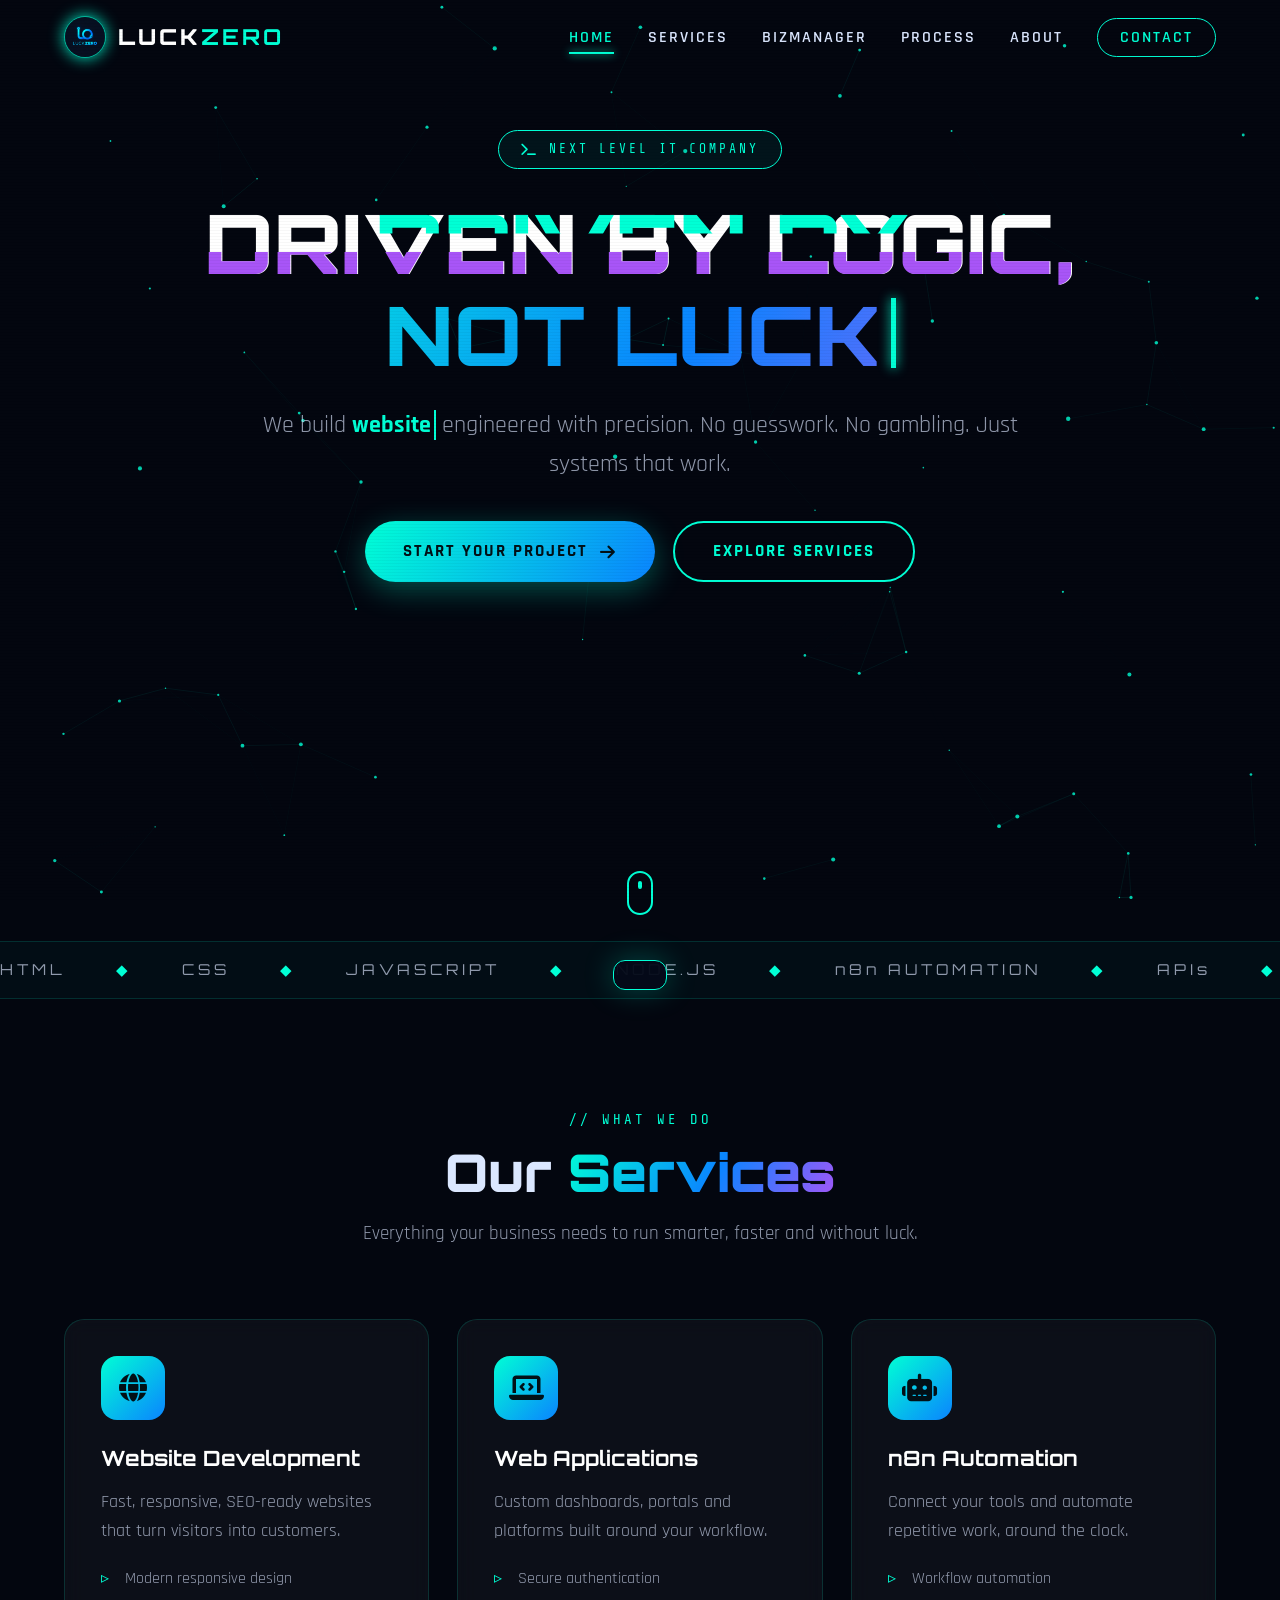
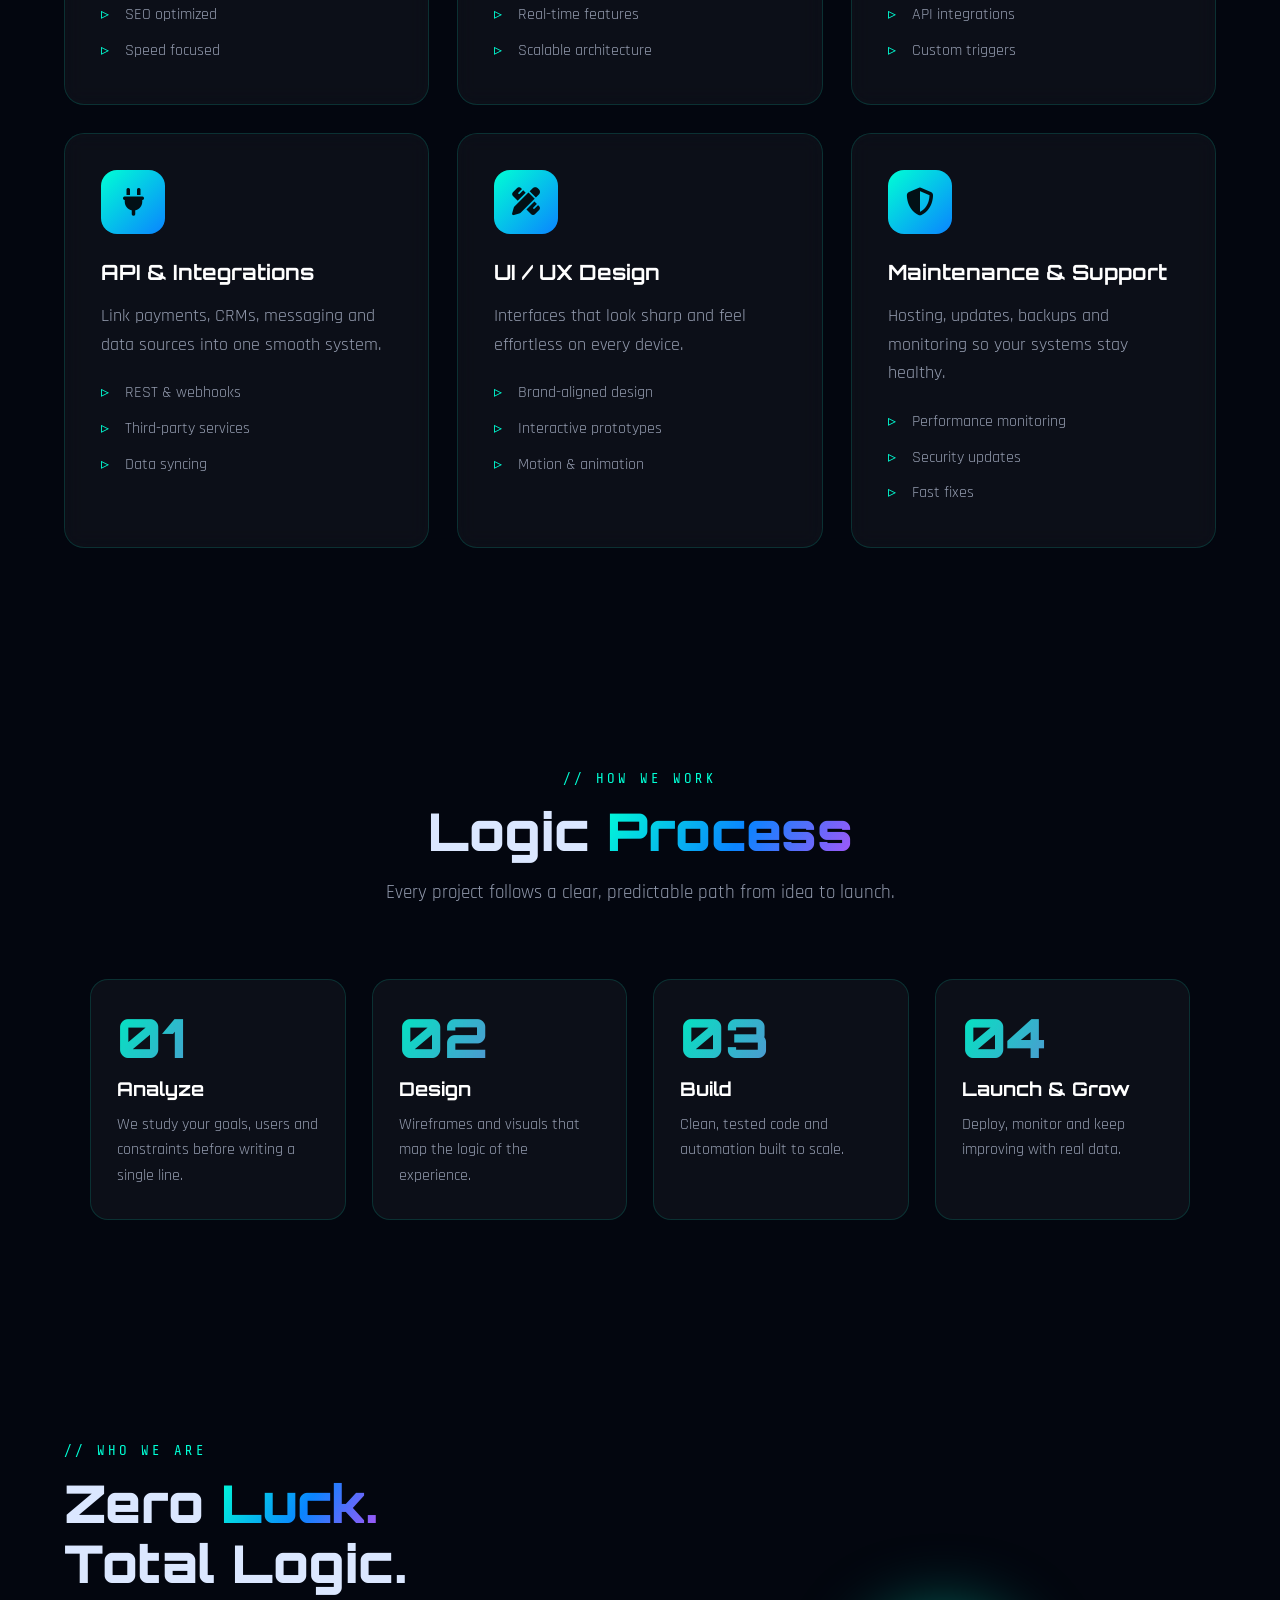
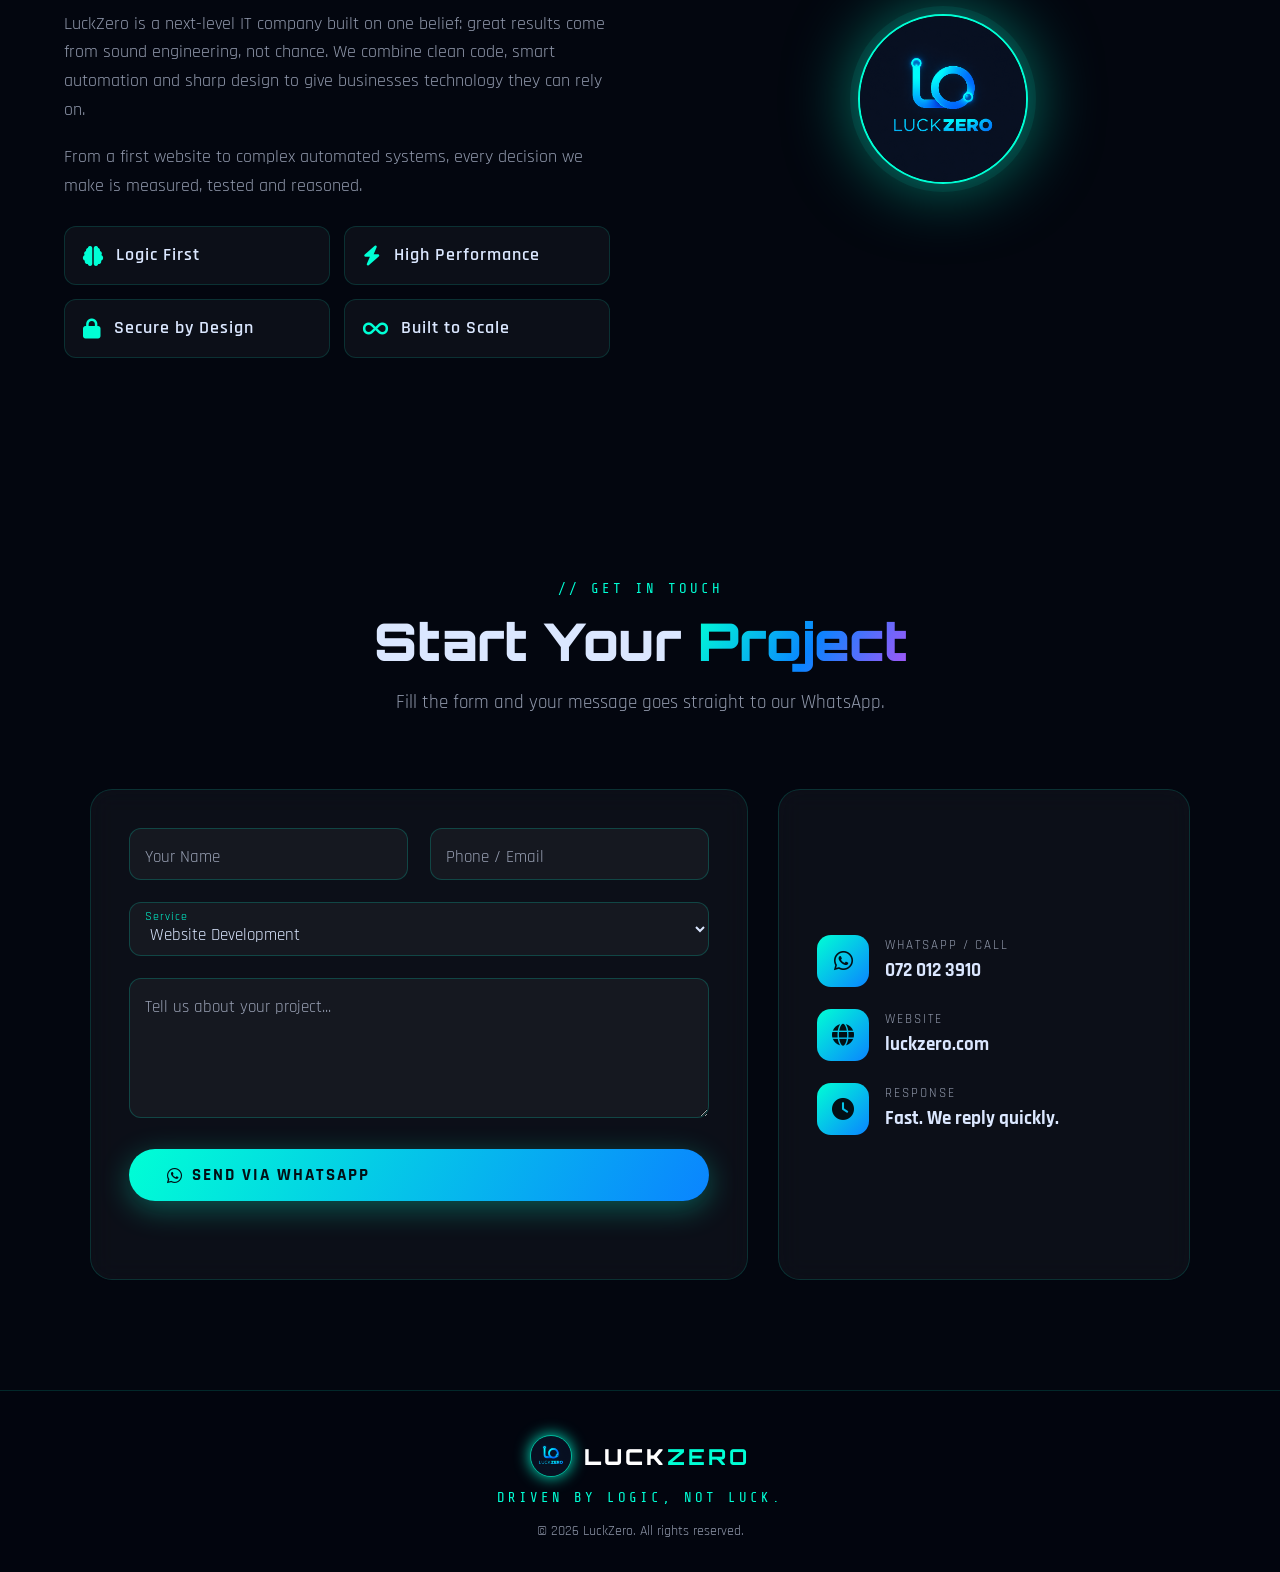
<file: index.html>
<!DOCTYPE html>
<html lang="en">
<head>
<meta charset="UTF-8">
<meta name="viewport" content="width=device-width, initial-scale=1.0">
<title>LuckZero | Web Development, Web Apps &amp; n8n Automation</title>
<meta name="description" content="LuckZero is a next-level IT company building fast websites, custom web apps and n8n automation in Sri Lanka. Driven by logic, not luck.">
<meta name="keywords" content="LuckZero, web development Sri Lanka, website design, web applications, n8n automation, workflow automation, API integration, IT company, UI UX design">
<meta name="author" content="LuckZero">
<meta name="robots" content="index, follow, max-image-preview:large, max-snippet:-1">
<meta name="theme-color" content="#03060f">
<link rel="canonical" href="https://luckzero.com/">
<link rel="icon" type="image/png" href="image/logo.png">
<link rel="apple-touch-icon" href="image/logo.png">
<link rel="preload" as="image" href="image/logo.png">

<!-- Open Graph / Facebook / WhatsApp / LinkedIn -->
<meta property="og:type" content="website">
<meta property="og:site_name" content="LuckZero">
<meta property="og:title" content="LuckZero | Driven by Logic, Not Luck">
<meta property="og:description" content="Next-level IT company: websites, web apps and n8n automation engineered with precision.">
<meta property="og:url" content="https://luckzero.com/">
<meta property="og:image" content="https://luckzero.com/image/logo.png">
<meta property="og:image:alt" content="LuckZero logo">
<meta property="og:locale" content="en_US">

<!-- Twitter / X -->
<meta name="twitter:card" content="summary">
<meta name="twitter:title" content="LuckZero | Driven by Logic, Not Luck">
<meta name="twitter:description" content="Websites, web apps and n8n automation engineered with precision.">
<meta name="twitter:image" content="https://luckzero.com/image/logo.png">

<!-- Structured data -->
<script type="application/ld+json">
{
  "@context": "https://schema.org",
  "@graph": [
    {
      "@type": "Organization",
      "@id": "https://luckzero.com/#org",
      "name": "LuckZero",
      "url": "https://luckzero.com/",
      "logo": "https://luckzero.com/image/logo.png",
      "slogan": "Driven by logic, not luck",
      "telephone": "+94720123910",
      "contactPoint": {
        "@type": "ContactPoint",
        "telephone": "+94720123910",
        "contactType": "customer support",
        "availableLanguage": ["English", "Sinhala"]
      }
    },
    {
      "@type": "WebSite",
      "@id": "https://luckzero.com/#website",
      "url": "https://luckzero.com/",
      "name": "LuckZero",
      "publisher": { "@id": "https://luckzero.com/#org" },
      "inLanguage": "en"
    },
    {
      "@type": "ProfessionalService",
      "@id": "https://luckzero.com/#service",
      "name": "LuckZero",
      "url": "https://luckzero.com/",
      "image": "https://luckzero.com/image/logo.png",
      "telephone": "+94720123910",
      "description": "IT company offering website development, web applications, n8n automation, API integrations, UI/UX design and maintenance.",
      "provider": { "@id": "https://luckzero.com/#org" },
      "hasOfferCatalog": {
        "@type": "OfferCatalog",
        "name": "IT Services",
        "itemListElement": [
          { "@type": "Offer", "itemOffered": { "@type": "Service", "name": "Website Development" } },
          { "@type": "Offer", "itemOffered": { "@type": "Service", "name": "Web Applications" } },
          { "@type": "Offer", "itemOffered": { "@type": "Service", "name": "n8n Automation" } },
          { "@type": "Offer", "itemOffered": { "@type": "Service", "name": "API & Integrations" } },
          { "@type": "Offer", "itemOffered": { "@type": "Service", "name": "UI / UX Design" } },
          { "@type": "Offer", "itemOffered": { "@type": "Service", "name": "Maintenance & Support" } }
        ]
      }
    }
  ]
}
</script>

<noscript><style>#loader{display:none!important}body.loading{overflow:auto!important}.reveal{opacity:1!important;transform:none!important;filter:none!important}</style></noscript>
<link rel="preconnect" href="https://fonts.googleapis.com">
<link rel="preconnect" href="https://fonts.gstatic.com" crossorigin>
<link href="https://fonts.googleapis.com/css2?family=Orbitron:wght@500;700;900&family=Rajdhani:wght@400;500;600;700&family=Share+Tech+Mono&display=swap" rel="stylesheet">
<link rel="stylesheet" href="https://cdnjs.cloudflare.com/ajax/libs/font-awesome/6.4.0/css/all.min.css">
<link rel="stylesheet" href="css/style.css">
</head>
<body>

<!-- PRELOADER -->
<div id="loader">
  <div class="loader-grid"></div>
  <div class="loader-core">
    <div class="loader-ring r1"></div>
    <div class="loader-ring r2"></div>
    <div class="loader-ring r3"></div>
    <img src="image/logo.png" alt="LuckZero" class="loader-logo">
  </div>
  <div class="loader-text glitch" data-text="LUCKZERO">LUCKZERO</div>
  <div class="loader-bar"><span id="loaderBar"></span></div>
  <div class="loader-log" id="loaderLog"></div>
  <div class="loader-percent"><span id="loaderPercent">0</span>%</div>
</div>

<!-- CURSOR -->
<div class="cursor-dot" id="cursorDot"></div>
<div class="cursor-ring" id="cursorRing">
  <span class="c-tl"></span><span class="c-tr"></span><span class="c-bl"></span><span class="c-br"></span>
</div>
<div class="cursor-hud" id="cursorHud">X:0000 Y:0000</div>

<canvas id="bgCanvas"></canvas>
<div class="scroll-progress" id="scrollProgress"></div>
<div class="scanlines"></div>

<!-- NAV -->
<nav id="nav" aria-label="Main navigation">
  <a href="#home" class="brand">
    <img src="image/logo.png" alt="LuckZero logo" width="42" height="42">
    <span>LUCK<b>ZERO</b></span>
  </a>
  <ul class="nav-links" id="navLinks">
    <li><a href="#home">Home</a></li>
    <li><a href="#services">Services</a></li>
    <li><a href="bizmanager.html">BizManager</a></li>
    <li><a href="#process">Process</a></li>
    <li><a href="#about">About</a></li>
    <li><a href="#contact" class="nav-cta">Contact</a></li>
  </ul>
  <button class="menu-toggle" id="menuToggle" aria-label="Menu"><i class="fas fa-bars"></i></button>
</nav>

<!-- HERO -->
<section class="hero" id="home">
  <div class="hero-inner">
    <div class="badge reveal"><i class="fas fa-terminal"></i> NEXT LEVEL IT COMPANY</div>
    <h1 class="reveal">
      <span class="glitch" data-text="DRIVEN BY LOGIC,">DRIVEN BY LOGIC,</span>
      <span class="grad">NOT LUCK<span class="caret"></span></span>
    </h1>
    <p class="hero-sub reveal">We build <span id="typed" class="typed"></span> engineered with precision. No guesswork. No gambling. Just systems that work.</p>
    <div class="hero-btns reveal">
      <a href="#contact" class="btn btn-primary magnetic"><span>Start Your Project</span><i class="fas fa-arrow-right"></i></a>
      <a href="#services" class="btn btn-ghost magnetic"><span>Explore Services</span></a>
    </div>
    <div class="hero-code reveal">
      <div class="code-head"><i></i><i></i><i></i><span>luckzero.js</span></div>
      <pre id="codeBlock"></pre>
    </div>
  </div>
  <a href="#services" class="scroll-hint"><span></span></a>
</section>

<!-- MARQUEE -->
<div class="marquee">
  <div class="marquee-track">
    <span>HTML</span><span>CSS</span><span>JAVASCRIPT</span><span>NODE.JS</span><span>n8n AUTOMATION</span><span>APIs</span><span>CLOUD</span><span>SECURITY</span><span>UI / UX</span><span>DATABASES</span>
    <span>HTML</span><span>CSS</span><span>JAVASCRIPT</span><span>NODE.JS</span><span>n8n AUTOMATION</span><span>APIs</span><span>CLOUD</span><span>SECURITY</span><span>UI / UX</span><span>DATABASES</span>
  </div>
</div>

<!-- SERVICES -->
<section id="services">
  <div class="sec-head reveal">
    <div class="tag">// WHAT WE DO</div>
    <h2>Our <span class="grad">Services</span></h2>
    <p>Everything your business needs to run smarter, faster and without luck.</p>
  </div>
  <div class="cards">
    <article class="card tilt reveal">
      <div class="card-icon"><i class="fas fa-globe"></i></div>
      <h3>Website Development</h3>
      <p>Fast, responsive, SEO-ready websites that turn visitors into customers.</p>
      <ul><li>Modern responsive design</li><li>SEO optimized</li><li>Speed focused</li></ul>
    </article>
    <article class="card tilt reveal">
      <div class="card-icon"><i class="fas fa-laptop-code"></i></div>
      <h3>Web Applications</h3>
      <p>Custom dashboards, portals and platforms built around your workflow.</p>
      <ul><li>Secure authentication</li><li>Real-time features</li><li>Scalable architecture</li></ul>
    </article>
    <article class="card tilt reveal">
      <div class="card-icon"><i class="fas fa-robot"></i></div>
      <h3>n8n Automation</h3>
      <p>Connect your tools and automate repetitive work, around the clock.</p>
      <ul><li>Workflow automation</li><li>API integrations</li><li>Custom triggers</li></ul>
    </article>
    <article class="card tilt reveal">
      <div class="card-icon"><i class="fas fa-plug"></i></div>
      <h3>API & Integrations</h3>
      <p>Link payments, CRMs, messaging and data sources into one smooth system.</p>
      <ul><li>REST & webhooks</li><li>Third-party services</li><li>Data syncing</li></ul>
    </article>
    <article class="card tilt reveal">
      <div class="card-icon"><i class="fas fa-pen-ruler"></i></div>
      <h3>UI / UX Design</h3>
      <p>Interfaces that look sharp and feel effortless on every device.</p>
      <ul><li>Brand-aligned design</li><li>Interactive prototypes</li><li>Motion & animation</li></ul>
    </article>
    <article class="card tilt reveal">
      <div class="card-icon"><i class="fas fa-shield-halved"></i></div>
      <h3>Maintenance & Support</h3>
      <p>Hosting, updates, backups and monitoring so your systems stay healthy.</p>
      <ul><li>Performance monitoring</li><li>Security updates</li><li>Fast fixes</li></ul>
    </article>
  </div>
</section>

<!-- PROCESS -->
<section id="process">
  <div class="sec-head reveal">
    <div class="tag">// HOW WE WORK</div>
    <h2>Logic <span class="grad">Process</span></h2>
    <p>Every project follows a clear, predictable path from idea to launch.</p>
  </div>
  <div class="timeline">
    <div class="step reveal"><div class="num">01</div><h4>Analyze</h4><p>We study your goals, users and constraints before writing a single line.</p></div>
    <div class="step reveal"><div class="num">02</div><h4>Design</h4><p>Wireframes and visuals that map the logic of the experience.</p></div>
    <div class="step reveal"><div class="num">03</div><h4>Build</h4><p>Clean, tested code and automation built to scale.</p></div>
    <div class="step reveal"><div class="num">04</div><h4>Launch & Grow</h4><p>Deploy, monitor and keep improving with real data.</p></div>
  </div>
</section>

<!-- ABOUT -->
<section id="about">
  <div class="about-grid">
    <div class="about-text reveal">
      <div class="tag">// WHO WE ARE</div>
      <h2>Zero <span class="grad">Luck.</span><br>Total Logic.</h2>
      <p>LuckZero is a next-level IT company built on one belief: great results come from sound engineering, not chance. We combine clean code, smart automation and sharp design to give businesses technology they can rely on.</p>
      <p>From a first website to complex automated systems, every decision we make is measured, tested and reasoned.</p>
      <div class="pillars">
        <div class="pillar"><i class="fas fa-brain"></i><span>Logic First</span></div>
        <div class="pillar"><i class="fas fa-bolt"></i><span>High Performance</span></div>
        <div class="pillar"><i class="fas fa-lock"></i><span>Secure by Design</span></div>
        <div class="pillar"><i class="fas fa-infinity"></i><span>Built to Scale</span></div>
      </div>
    </div>
    <div class="about-visual reveal">
      <canvas id="netCanvas"></canvas>
      <div class="core"><img src="image/logo.png" alt="LuckZero"></div>
    </div>
  </div>
</section>

<!-- CONTACT -->
<section id="contact">
  <div class="sec-head reveal">
    <div class="tag">// GET IN TOUCH</div>
    <h2>Start Your <span class="grad">Project</span></h2>
    <p>Fill the form and your message goes straight to our WhatsApp.</p>
  </div>
  <div class="contact-wrap reveal">
    <form id="contactForm" class="form" novalidate>
      <div class="row">
        <div class="field"><input type="text" id="name" placeholder=" " required><label for="name">Your Name</label><span class="line"></span></div>
        <div class="field"><input type="tel" id="phone" placeholder=" " required><label for="phone">Phone / Email</label><span class="line"></span></div>
      </div>
      <div class="field">
        <select id="service" required>
          <option value="Website Development">Website Development</option>
          <option value="Web Application">Web Application</option>
          <option value="n8n Automation">n8n Automation</option>
          <option value="API & Integrations">API & Integrations</option>
          <option value="UI / UX Design">UI / UX Design</option>
          <option value="Other">Other</option>
        </select>
        <label class="static">Service</label><span class="line"></span>
      </div>
      <div class="field"><textarea id="message" rows="5" placeholder=" " required></textarea><label for="message">Tell us about your project...</label><span class="line"></span></div>
      <button type="submit" class="btn btn-primary magnetic"><span><i class="fab fa-whatsapp"></i> Send via WhatsApp</span></button>
      <p class="form-note" id="formNote"></p>
    </form>
    <div class="contact-info">
      <div class="info"><i class="fab fa-whatsapp"></i><div><small>WhatsApp / Call</small><a href="tel:+94720123910">072 012 3910</a></div></div>
      <div class="info"><i class="fas fa-globe"></i><div><small>Website</small><a href="https://luckzero.com">luckzero.com</a></div></div>
      <div class="info"><i class="fas fa-clock"></i><div><small>Response</small><span>Fast. We reply quickly.</span></div></div>
    </div>
  </div>
</section>

<footer>
  <div class="foot">
    <a href="#home" class="brand"><img src="image/logo.png" alt="LuckZero"><span>LUCK<b>ZERO</b></span></a>
    <p class="tagline">Driven by logic, not luck.</p>
    <p class="copy">&copy; <span id="year"></span> LuckZero. All rights reserved.</p>
  </div>
</footer>

<button class="to-top" id="toTop" aria-label="Back to top">
  <svg viewBox="0 0 48 48"><circle class="bg" cx="24" cy="24" r="21"/><circle class="fg" id="toTopRing" cx="24" cy="24" r="21"/></svg>
  <i class="fas fa-arrow-up"></i>
</button>
<div class="toast" id="toast"></div>
<script src="js/main.js" defer></script>
</body>
</html>
</file>
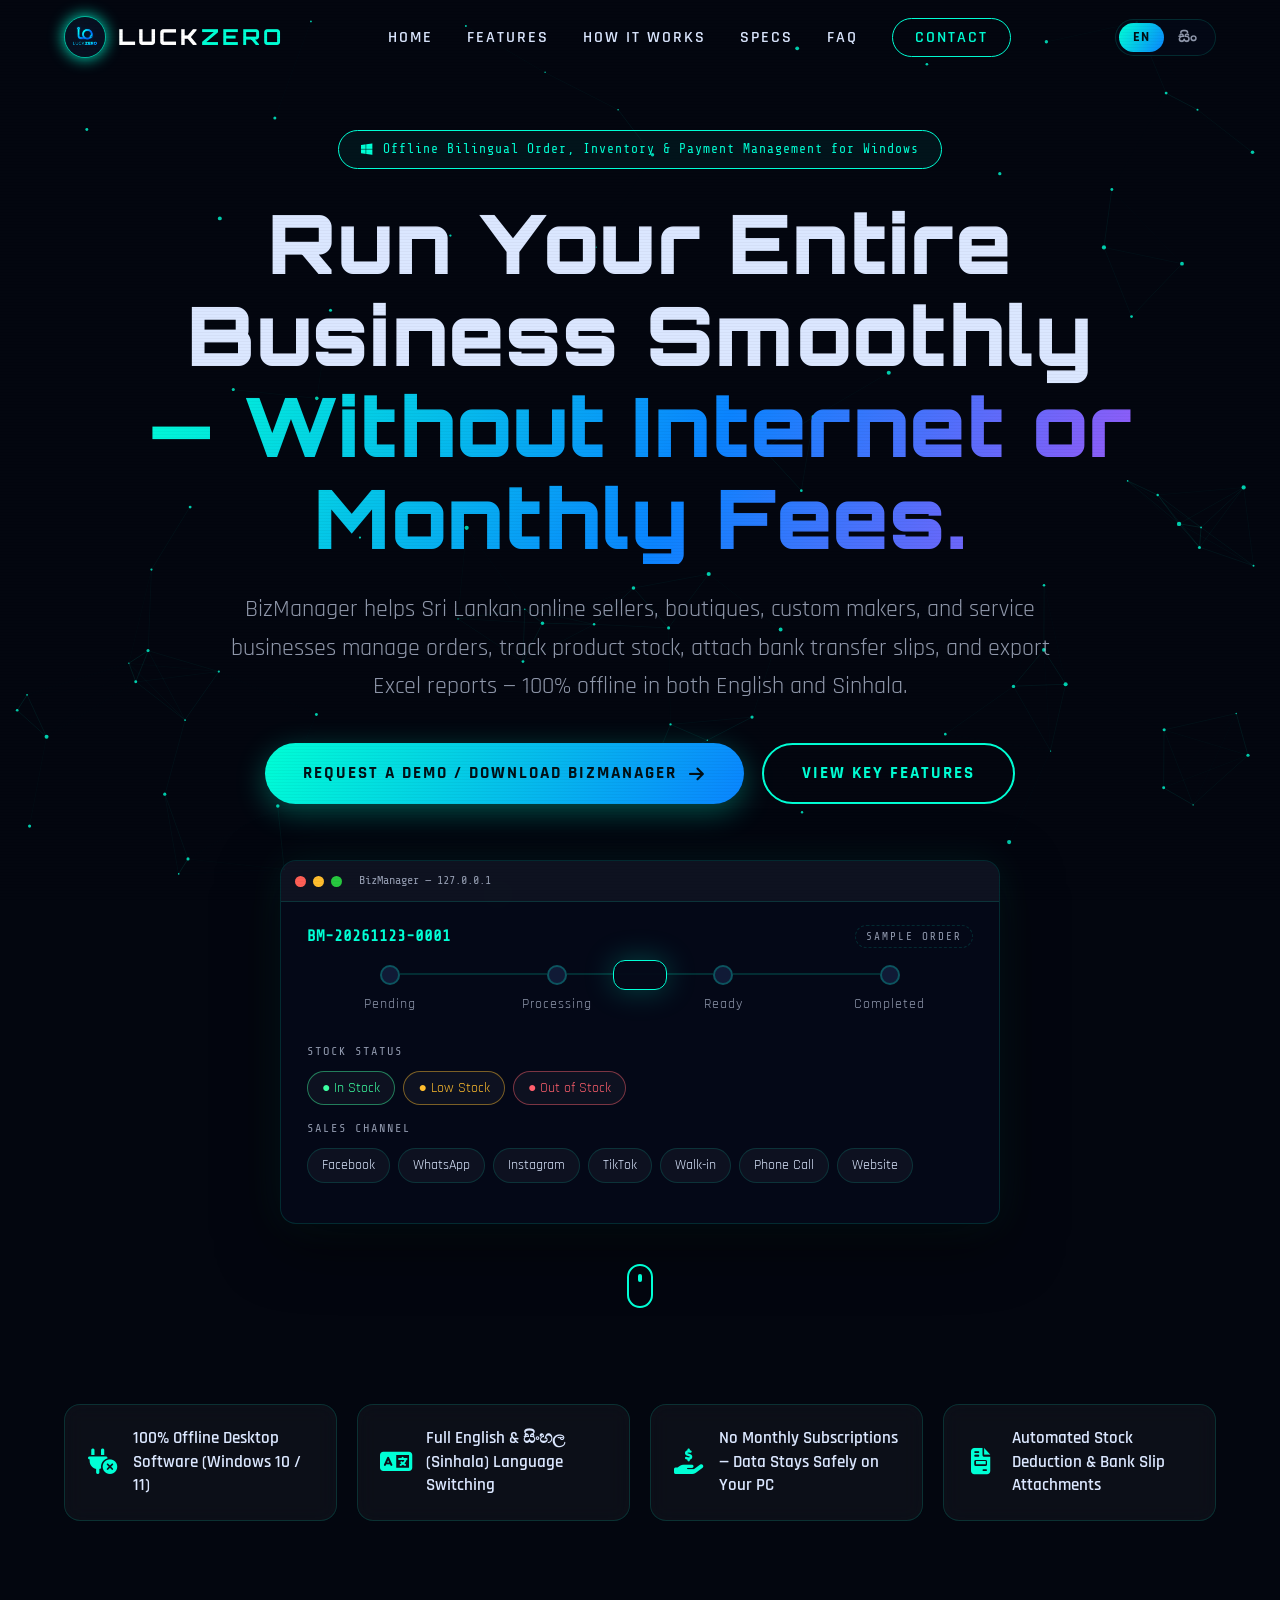
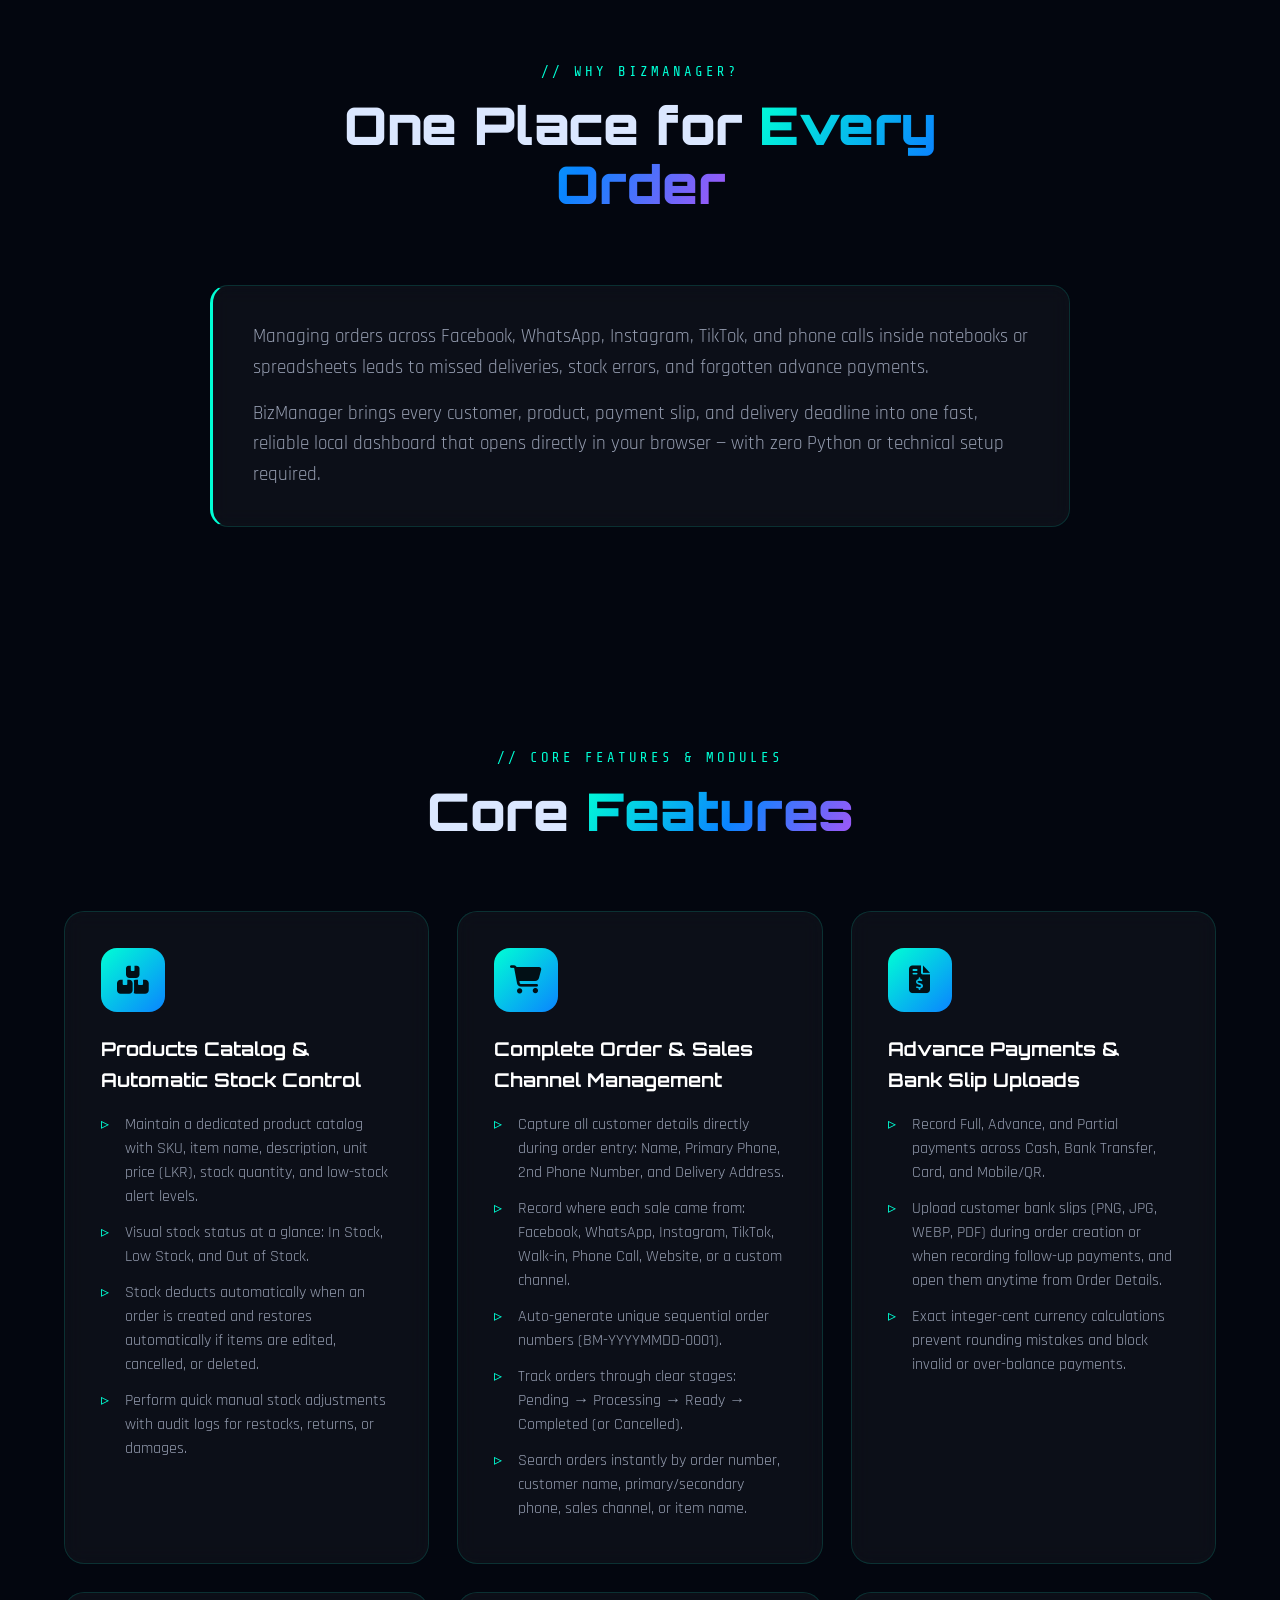
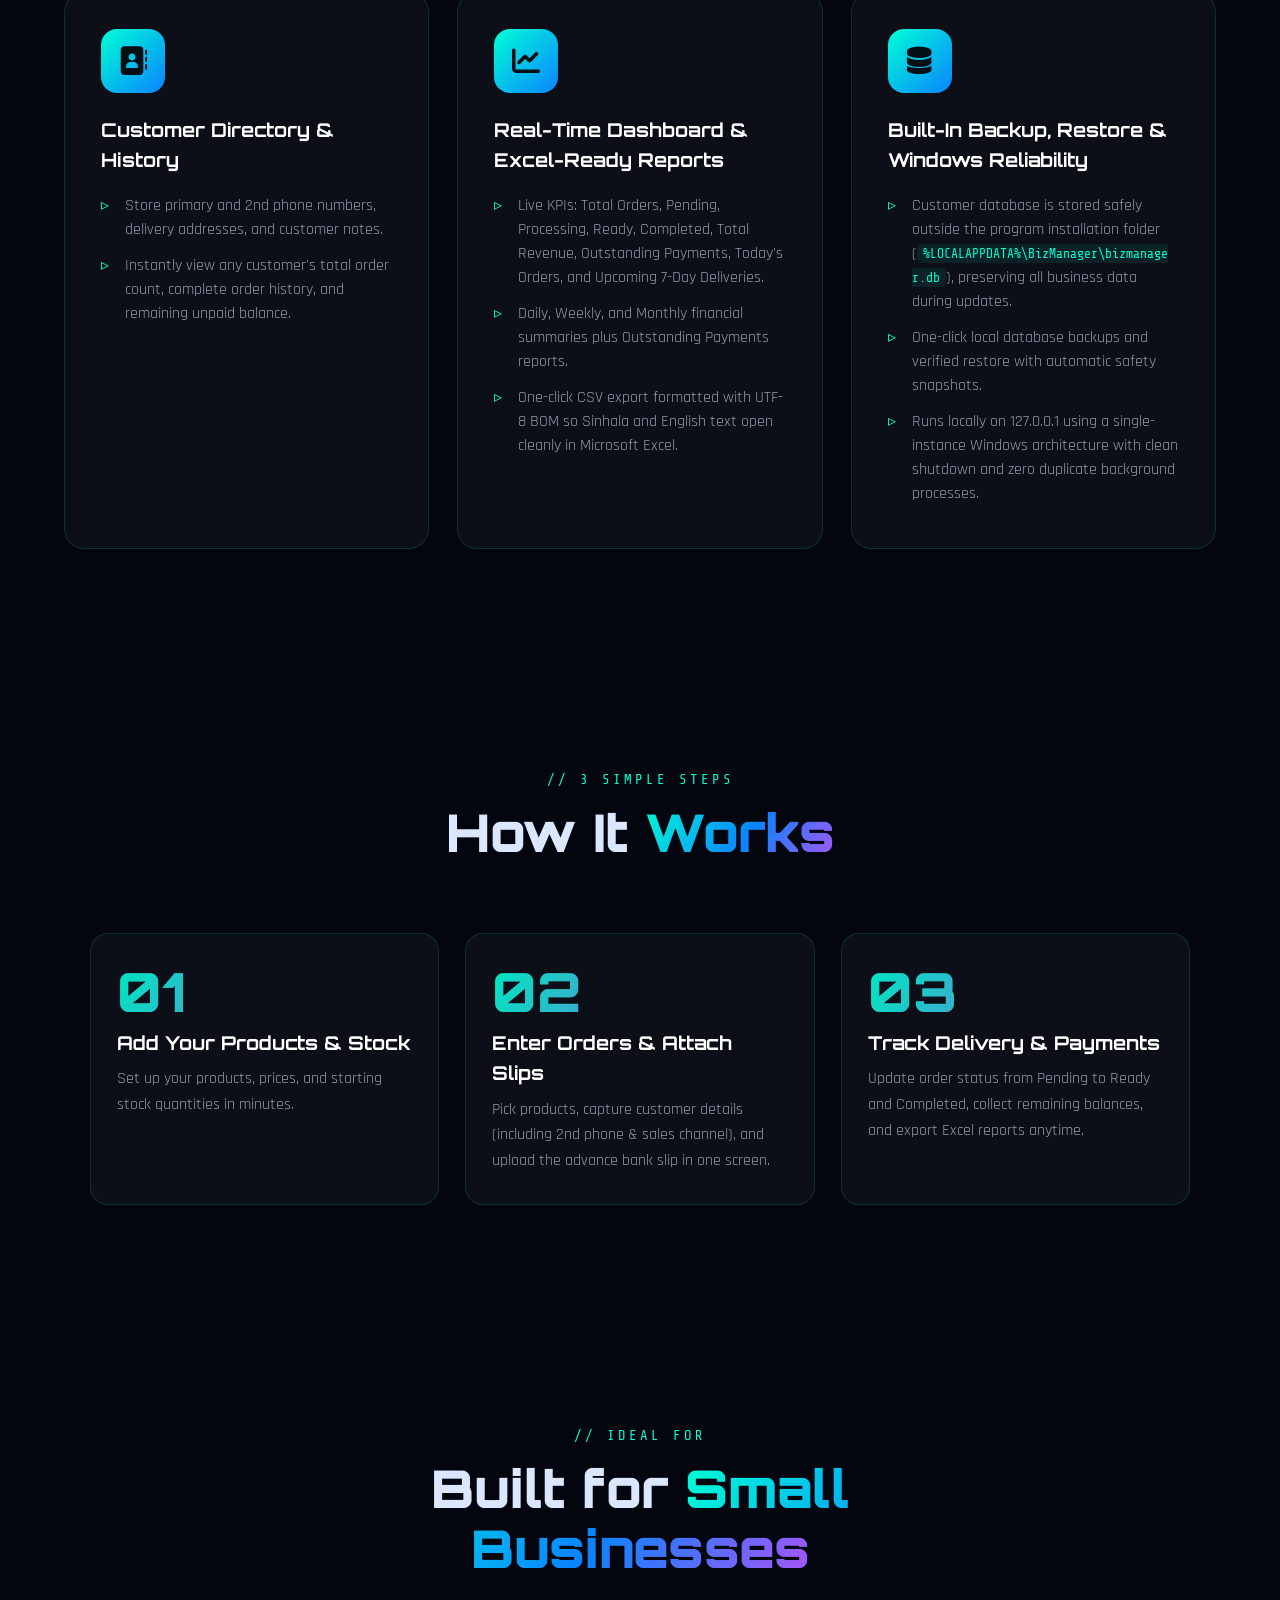
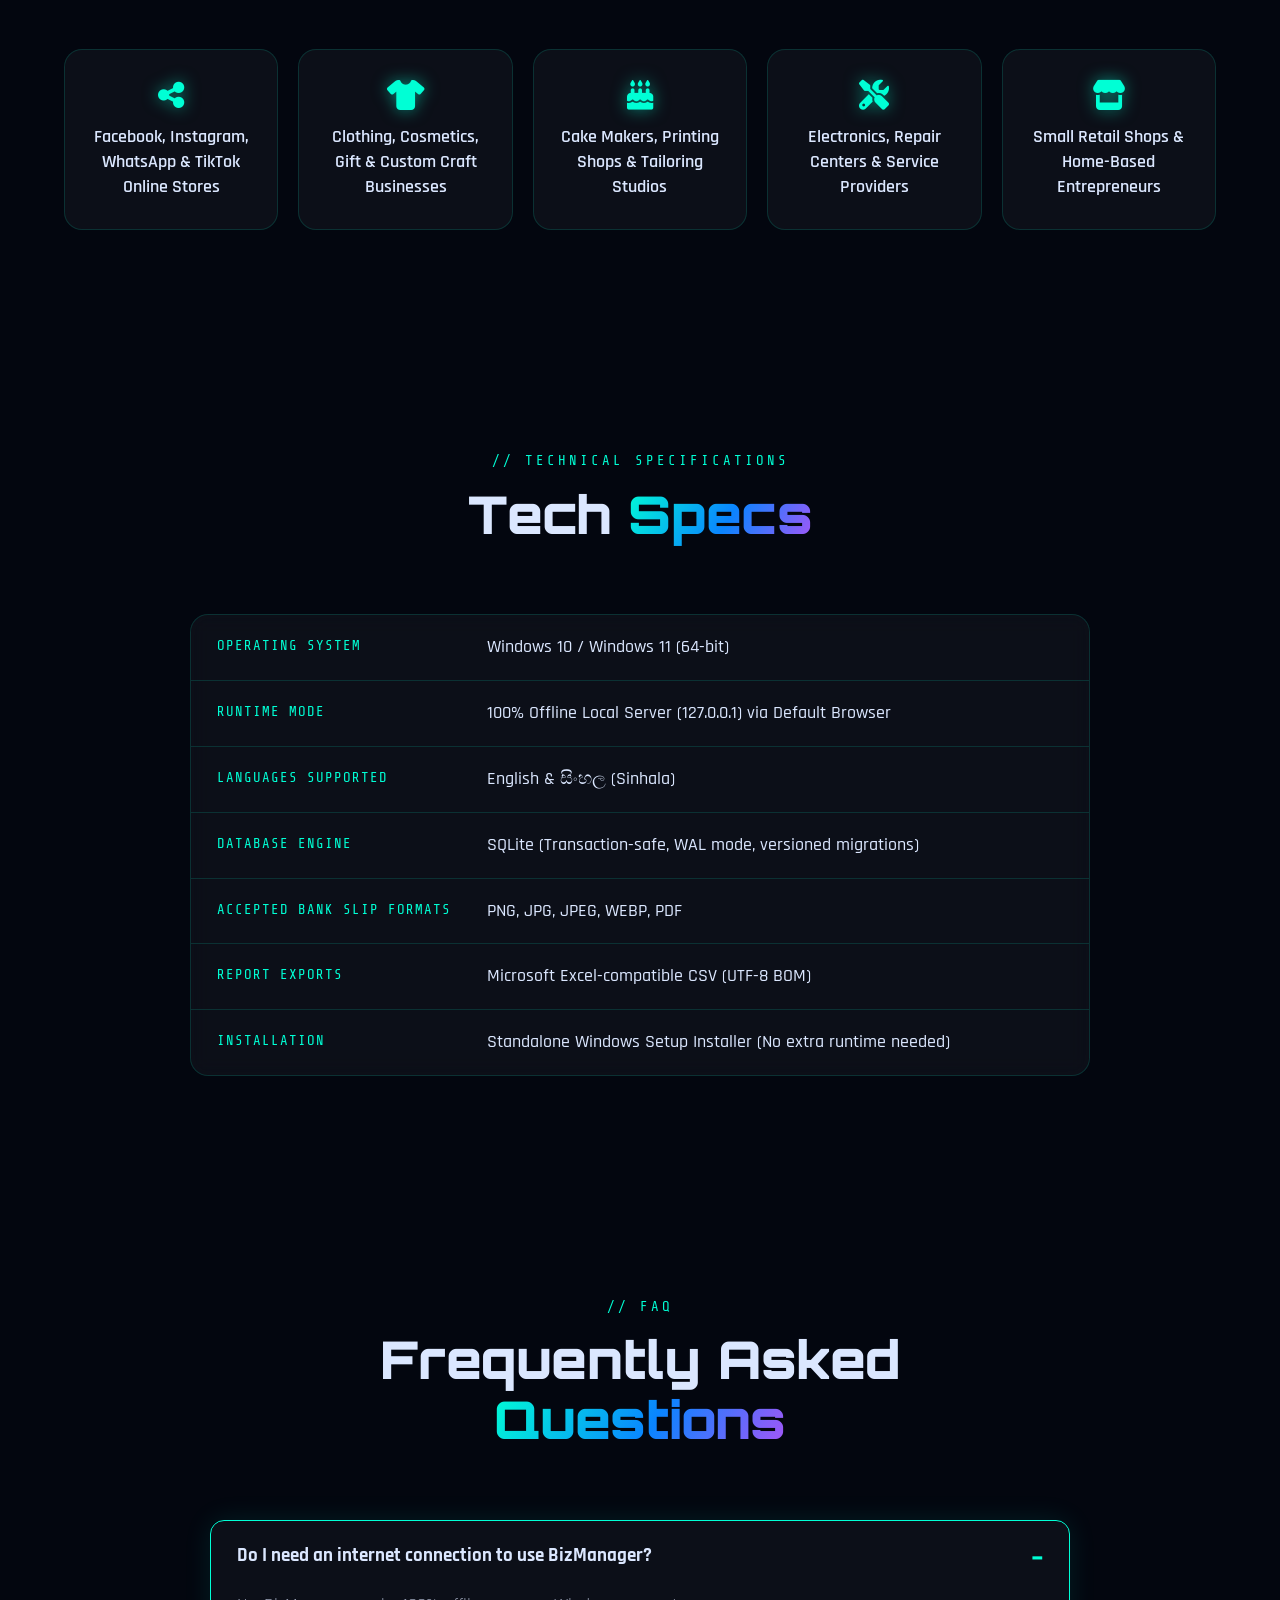
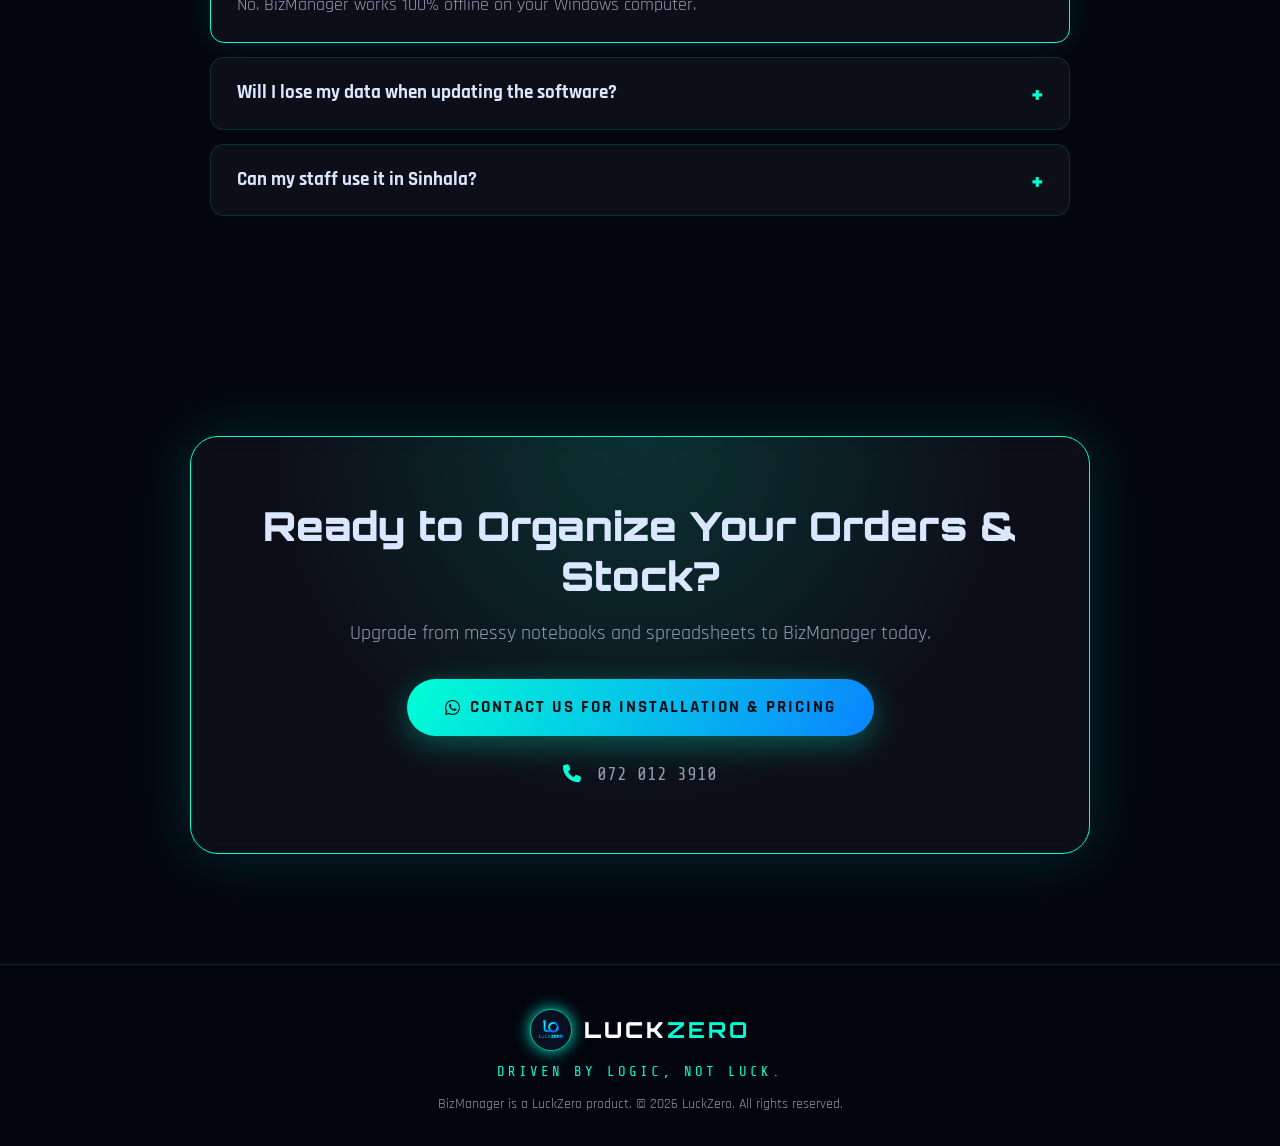
<file: bizmanager.html>
<!DOCTYPE html>
<html lang="en">
<head>
<meta charset="UTF-8">
<meta name="viewport" content="width=device-width, initial-scale=1.0">
<title>BizManager | Offline Order, Inventory &amp; Payment Software for Windows | LuckZero</title>
<meta name="description" content="BizManager is 100% offline Windows software for orders, stock, bank slips and Excel reports. English &amp; Sinhala. No monthly fees. By LuckZero.">
<meta name="keywords" content="BizManager, offline order management software, inventory software Sri Lanka, Sinhala business software, bank slip, stock control, Windows software, LuckZero">
<meta name="author" content="LuckZero">
<meta name="robots" content="index, follow, max-image-preview:large, max-snippet:-1">
<meta name="theme-color" content="#03060f">
<link rel="canonical" href="https://luckzero.com/bizmanager.html">
<link rel="icon" type="image/png" href="image/logo.png">
<link rel="apple-touch-icon" href="image/logo.png">
<link rel="preload" as="image" href="image/logo.png">

<meta property="og:type" content="website">
<meta property="og:site_name" content="LuckZero">
<meta property="og:title" content="BizManager | Offline Order, Inventory & Payment Management">
<meta property="og:description" content="Manage orders, stock, bank slips and Excel reports 100% offline in English and Sinhala. No monthly subscriptions.">
<meta property="og:url" content="https://luckzero.com/bizmanager.html">
<meta property="og:image" content="https://luckzero.com/image/logo.png">
<meta property="og:image:alt" content="LuckZero logo">
<meta name="twitter:card" content="summary">
<meta name="twitter:title" content="BizManager | Offline Order, Inventory & Payment Management">
<meta name="twitter:description" content="100% offline Windows software in English and Sinhala. No monthly fees.">
<meta name="twitter:image" content="https://luckzero.com/image/logo.png">

<script type="application/ld+json">
{
  "@context": "https://schema.org",
  "@graph": [
    {
      "@type": "SoftwareApplication",
      "name": "BizManager",
      "applicationCategory": "BusinessApplication",
      "operatingSystem": "Windows 10, Windows 11",
      "description": "Offline bilingual (English and Sinhala) order, inventory and payment management software for Windows. Orders, automatic stock control, bank slip attachments and Excel-ready reports with no monthly fees.",
      "inLanguage": ["en", "si"],
      "url": "https://luckzero.com/bizmanager.html",
      "publisher": { "@type": "Organization", "name": "LuckZero", "url": "https://luckzero.com/" }
    },
    {
      "@type": "FAQPage",
      "mainEntity": [
        { "@type": "Question", "name": "Do I need an internet connection to use BizManager?",
          "acceptedAnswer": { "@type": "Answer", "text": "No. BizManager works 100% offline on your Windows computer." } },
        { "@type": "Question", "name": "Will I lose my data when updating the software?",
          "acceptedAnswer": { "@type": "Answer", "text": "No. Your database, backups, and uploaded bank slips are stored safely outside the application installation folder." } },
        { "@type": "Question", "name": "Can my staff use it in Sinhala?",
          "acceptedAnswer": { "@type": "Answer", "text": "Yes. You can switch the entire interface between English and Sinhala anytime, and exported Excel reports display Sinhala text properly." } }
      ]
    }
  ]
}
</script>

<link rel="preconnect" href="https://fonts.googleapis.com">
<link rel="preconnect" href="https://fonts.gstatic.com" crossorigin>
<link href="https://fonts.googleapis.com/css2?family=Noto+Sans+Sinhala:wght@400;500;600;700&family=Orbitron:wght@500;700;900&family=Rajdhani:wght@400;500;600;700&family=Share+Tech+Mono&display=swap" rel="stylesheet">
<link rel="stylesheet" href="https://cdnjs.cloudflare.com/ajax/libs/font-awesome/6.4.0/css/all.min.css">
<link rel="stylesheet" href="css/style.css">
<link rel="stylesheet" href="css/bizmanager.css">
<noscript><style>#loader{display:none!important}body.loading{overflow:auto!important}.reveal{opacity:1!important;transform:none!important;filter:none!important}</style></noscript>
</head>
<body data-lang="en">

<!-- PRELOADER -->
<div id="loader">
  <div class="loader-grid"></div>
  <div class="loader-core">
    <div class="loader-ring r1"></div>
    <div class="loader-ring r2"></div>
    <div class="loader-ring r3"></div>
    <img src="image/logo.png" alt="LuckZero" class="loader-logo">
  </div>
  <div class="loader-text glitch" data-text="BIZMANAGER">BIZMANAGER</div>
  <div class="loader-bar"><span id="loaderBar"></span></div>
  <div class="loader-log" id="loaderLog"></div>
  <div class="loader-percent"><span id="loaderPercent">0</span>%</div>
</div>

<!-- CURSOR -->
<div class="cursor-dot" id="cursorDot"></div>
<div class="cursor-ring" id="cursorRing"><span class="c-tl"></span><span class="c-tr"></span><span class="c-bl"></span><span class="c-br"></span></div>
<div class="cursor-hud" id="cursorHud">X:0000 Y:0000</div>

<canvas id="bgCanvas"></canvas>
<div class="scroll-progress" id="scrollProgress"></div>
<div class="scanlines"></div>

<!-- NAV -->
<nav id="nav" aria-label="Main navigation">
  <a href="index.html" class="brand">
    <img src="image/logo.png" alt="LuckZero logo" width="42" height="42">
    <span>LUCK<b>ZERO</b></span>
  </a>
  <ul class="nav-links" id="navLinks">
    <li><a href="index.html">Home</a></li>
    <li><a href="#features">Features</a></li>
    <li><a href="#how">How It Works</a></li>
    <li><a href="#specs">Specs</a></li>
    <li><a href="#faq">FAQ</a></li>
    <li><a href="#contact" class="nav-cta">Contact</a></li>
  </ul>
  <div class="lang-switch" role="group" aria-label="Language">
    <button type="button" class="lang-btn active" data-set-lang="en">EN</button>
    <button type="button" class="lang-btn" data-set-lang="si">සිං</button>
  </div>
  <button class="menu-toggle" id="menuToggle" aria-label="Menu"><i class="fas fa-bars"></i></button>
</nav>

<!-- HERO -->
<section class="hero" id="home">
  <div class="hero-inner">
    <div class="badge reveal">
      <i class="fab fa-windows"></i>
      <span class="en tr">Offline Bilingual Order, Inventory &amp; Payment Management for Windows</span>
      <span class="si">Windows පරිගණක සඳහා 100% Offline ද්විභාෂා ඇණවුම්, තොග සහ ගෙවීම් පද්ධතිය</span>
    </div>

    <h1 class="bm-h1 reveal">
      <span class="en tr">Run Your Entire Business Smoothly <span class="grad">— Without Internet or Monthly Fees.</span></span>
      <span class="si"><span class="grad">අන්තර්ජාලය හෝ මාසික ගාස්තු නොමැතිව</span> ඔබේ සම්පූර්ණ ව්‍යාපාරයම පහසුවෙන් පාලනය කරන්න.</span>
    </h1>

    <p class="hero-sub reveal">
      <span class="en tr">BizManager helps Sri Lankan online sellers, boutiques, custom makers, and service businesses manage orders, track product stock, attach bank transfer slips, and export Excel reports — 100% offline in both English and Sinhala.</span>
      <span class="si">Facebook, WhatsApp, Instagram, TikTok සහ සාප්පුවට පැමිණෙන පාරිභෝගිකයින්ගේ සියලු ඇණවුම්, නිෂ්පාදන තොග (Stock), අත්තිකාරම් ගෙවීම්, බැංකු රිසිට්පත් සහ Excel වාර්තා සිංහල සහ ඉංග්‍රීසි භාෂා දෙකෙන්ම ඔබේ පරිගණකය තුළම ආරක්ෂිතව කළමනාකරණය කරන්න.</span>
    </p>

    <div class="hero-btns reveal">
      <a href="https://wa.me/94720123910?text=Hi%20LuckZero%2C%20I%27d%20like%20to%20request%20a%20BizManager%20demo." target="_blank" rel="noopener" class="btn btn-primary magnetic">
        <span><span class="en tr">Request a Demo / Download BizManager</span><span class="si">Demo එකක් ඉල්ලන්න / BizManager ලබාගන්න</span></span><i class="fas fa-arrow-right"></i>
      </a>
      <a href="#features" class="btn btn-ghost magnetic">
        <span><span class="en tr">View Key Features</span><span class="si">ප්‍රධාන පහසුකම්</span></span>
      </a>
    </div>

    <!-- App preview (built from the feature list) -->
    <div class="app reveal" aria-hidden="true">
      <div class="code-head"><i></i><i></i><i></i><span>BizManager — 127.0.0.1</span></div>
      <div class="app-body">
        <div class="app-top">
          <b>BM-20261123-0001</b>
          <span class="sample">sample order</span>
        </div>
        <div class="stages">
          <div class="stage st1">Pending</div>
          <div class="stage st2">Processing</div>
          <div class="stage st3">Ready</div>
          <div class="stage st4">Completed</div>
        </div>
        <div class="app-label">Stock status</div>
        <div class="chips">
          <span class="chip in">● In Stock</span>
          <span class="chip low">● Low Stock</span>
          <span class="chip out">● Out of Stock</span>
        </div>
        <div class="app-label">Sales channel</div>
        <div class="chips">
          <span class="chip">Facebook</span><span class="chip">WhatsApp</span><span class="chip">Instagram</span><span class="chip">TikTok</span><span class="chip">Walk-in</span><span class="chip">Phone Call</span><span class="chip">Website</span>
        </div>
      </div>
    </div>
  </div>
  <a href="#highlights" class="scroll-hint" aria-label="Scroll down"><span></span></a>
</section>

<!-- HIGHLIGHTS -->
<section id="highlights" class="tight">
  <div class="hl-grid">
    <div class="hl reveal"><i class="fas fa-plug-circle-xmark"></i><p><span class="en tr">100% Offline Desktop Software (Windows 10 / 11)</span><span class="si">100% Offline Windows මෘදුකාංගය (Windows 10 / 11)</span></p></div>
    <div class="hl reveal"><i class="fas fa-language"></i><p><span class="en tr">Full English &amp; සිංහල (Sinhala) Language Switching</span><span class="si">සිංහල සහ English භාෂා දෙකෙන්ම භාවිතා කළ හැකිය</span></p></div>
    <div class="hl reveal"><i class="fas fa-hand-holding-dollar"></i><p><span class="en tr">No Monthly Subscriptions — Data Stays Safely on Your PC</span><span class="si">මාසික ගාස්තු නැත — සියලු දත්ත ඔබේම පරිගණකයේ ආරක්ෂිතයි</span></p></div>
    <div class="hl reveal"><i class="fas fa-file-invoice"></i><p><span class="en tr">Automated Stock Deduction &amp; Bank Slip Attachments</span><span class="si">ස්වයංක්‍රීය තොග පාලනය (Auto Stock) සහ බැංකු රිසිට්පත් (Bank Slip) ඇමිණීම</span></p></div>
  </div>
</section>

<!-- WHY -->
<section id="why">
  <div class="sec-head reveal">
    <div class="tag">// WHY BIZMANAGER?</div>
    <h2>One Place for <span class="grad">Every Order</span></h2>
  </div>
  <div class="why-box reveal">
    <p>Managing orders across Facebook, WhatsApp, Instagram, TikTok, and phone calls inside notebooks or spreadsheets leads to missed deliveries, stock errors, and forgotten advance payments.</p>
    <p>BizManager brings every customer, product, payment slip, and delivery deadline into one fast, reliable local dashboard that opens directly in your browser — with zero Python or technical setup required.</p>
  </div>
</section>

<!-- FEATURES -->
<section id="features">
  <div class="sec-head reveal">
    <div class="tag">// CORE FEATURES &amp; MODULES</div>
    <h2><span class="en tr">Core <span class="grad">Features</span></span><span class="si">ප්‍රධාන <span class="grad">පහසුකම්</span></span></h2>
  </div>

  <div class="cards">
    <!-- 1 -->
    <article class="card tilt reveal">
      <div class="card-icon"><i class="fas fa-boxes-stacked"></i></div>
      <h3><span class="en tr">Products Catalog &amp; Automatic Stock Control</span><span class="si">නිෂ්පාදන නාමාවලිය සහ ස්වයංක්‍රීය තොග පාලනය (Products &amp; Stock)</span></h3>
      <ul class="en tr">
        <li>Maintain a dedicated product catalog with SKU, item name, description, unit price (LKR), stock quantity, and low-stock alert levels.</li>
        <li>Visual stock status at a glance: In Stock, Low Stock, and Out of Stock.</li>
        <li>Stock deducts automatically when an order is created and restores automatically if items are edited, cancelled, or deleted.</li>
        <li>Perform quick manual stock adjustments with audit logs for restocks, returns, or damages.</li>
      </ul>
      <ul class="si">
        <li>SKU කේතය, නම, විස්තරය, මිල (LKR), තොග ප්‍රමාණය සහ අඩු තොග සීමාව සමඟ නිෂ්පාදන එක් කරන්න.</li>
        <li>තොග ඇත (In Stock), තොග අඩුයි (Low Stock) සහ තොග අවසන් (Out of Stock) ලෙස සජීවීව පෙන්වයි.</li>
        <li>ඇණවුමක් දැමූ විට තොගයෙන් ස්වයංක්‍රීයව අඩු වන අතර ඇණවුමක් අවලංගු (Cancel) කළහොත් තොගය නැවත නිවැරදිව එකතු වේ.</li>
      </ul>
    </article>

    <!-- 2 -->
    <article class="card tilt reveal">
      <div class="card-icon"><i class="fas fa-cart-shopping"></i></div>
      <h3><span class="en tr">Complete Order &amp; Sales Channel Management</span><span class="si">සම්පූර්ණ ඇණවුම් සහ විකුණුම් මාධ්‍ය කළමනාකරණය (Orders &amp; Sales Channels)</span></h3>
      <ul class="en tr">
        <li>Capture all customer details directly during order entry: Name, Primary Phone, 2nd Phone Number, and Delivery Address.</li>
        <li>Record where each sale came from: Facebook, WhatsApp, Instagram, TikTok, Walk-in, Phone Call, Website, or a custom channel.</li>
        <li>Auto-generate unique sequential order numbers (BM-YYYYMMDD-0001).</li>
        <li>Track orders through clear stages: Pending → Processing → Ready → Completed (or Cancelled).</li>
        <li>Search orders instantly by order number, customer name, primary/secondary phone, sales channel, or item name.</li>
      </ul>
      <ul class="si">
        <li>ඇණවුම ඇතුළත් කරන විටම පාරිභෝගික නම, ප්‍රධාන දුරකථන අංකය, දෙවන දුරකථන අංකය සහ ලිපිනය සටහන් කළ හැකිය.</li>
        <li>ඇණවුම ලැබුණු මාධ්‍යය (Facebook, WhatsApp, Instagram, TikTok, Walk-in, Phone Call, Website ආදිය) සටහන් කරන්න.</li>
        <li>සෑම ඇණවුමකටම අනන්‍ය අංකයක් (BM-YYYYMMDD-0001) ස්වයංක්‍රීයව ලැබේ.</li>
        <li>Pending → Processing → Ready → Completed ලෙස ඇණවුම් තත්ත්වය යාවත්කාලීන කරන්න.</li>
      </ul>
    </article>

    <!-- 3 -->
    <article class="card tilt reveal">
      <div class="card-icon"><i class="fas fa-file-invoice-dollar"></i></div>
      <h3><span class="en tr">Advance Payments &amp; Bank Slip Uploads</span><span class="si">ගෙවීම් සහ බැංකු රිසිට්පත් (Payments &amp; Bank Slip Upload)</span></h3>
      <ul class="en tr">
        <li>Record Full, Advance, and Partial payments across Cash, Bank Transfer, Card, and Mobile/QR.</li>
        <li>Upload customer bank slips (PNG, JPG, WEBP, PDF) during order creation or when recording follow-up payments, and open them anytime from Order Details.</li>
        <li>Exact integer-cent currency calculations prevent rounding mistakes and block invalid or over-balance payments.</li>
      </ul>
      <ul class="si">
        <li>සම්පූර්ණ ගෙවීම්, අත්තිකාරම් (Advance) සහ අර්ධ ගෙවීම් (Cash, Bank Transfer, Card, Mobile/QR) සටහන් කර ඉතිරි හිඟ මුදල ස්වයංක්‍රීයව ගණනය කරයි.</li>
        <li>පාරිභෝගිකයා එවන බැංකු රිසිට්පත (PNG, JPG, WEBP, PDF) පද්ධතියට upload කර ඕනෑම වේලාවක බලාගත හැකිය.</li>
      </ul>
    </article>

    <!-- 4 -->
    <article class="card tilt reveal">
      <div class="card-icon"><i class="fas fa-address-book"></i></div>
      <h3><span class="en tr">Customer Directory &amp; History</span><span class="si">පාරිභෝගික තොරතුරු සහ ඉතිහාසය (Customer CRM)</span></h3>
      <ul class="en tr">
        <li>Store primary and 2nd phone numbers, delivery addresses, and customer notes.</li>
        <li>Instantly view any customer's total order count, complete order history, and remaining unpaid balance.</li>
      </ul>
      <ul class="si">
        <li>ප්‍රධාන සහ දෙවන දුරකථන අංක, ලිපින, මුළු ඇණවුම් ගණන සහ හිඟ ගෙවීම් එකම තැනකින් බලන්න.</li>
      </ul>
    </article>

    <!-- 5 -->
    <article class="card tilt reveal">
      <div class="card-icon"><i class="fas fa-chart-line"></i></div>
      <h3><span class="en tr">Real-Time Dashboard &amp; Excel-Ready Reports</span><span class="si">ප්‍රධාන පුවරුව, වාර්තා සහ Excel Export</span></h3>
      <ul class="en tr">
        <li>Live KPIs: Total Orders, Pending, Processing, Ready, Completed, Total Revenue, Outstanding Payments, Today's Orders, and Upcoming 7-Day Deliveries.</li>
        <li>Daily, Weekly, and Monthly financial summaries plus Outstanding Payments reports.</li>
        <li>One-click CSV export formatted with UTF-8 BOM so Sinhala and English text open cleanly in Microsoft Excel.</li>
      </ul>
      <ul class="si">
        <li>අද ඇණවුම්, ඉදිරි දින 7 බෙදාහැරීම්, මුළු ආදායම සහ හිඟ ගෙවීම් ක්ෂණිකව නිරීක්ෂණය කරන්න.</li>
        <li>දෛනික, සතිපතා සහ මාසික වාර්තා සමඟ සිංහල අකුරු නිවැරදිව පෙනෙන Microsoft Excel CSV Export පහසුකම.</li>
      </ul>
    </article>

    <!-- 6 -->
    <article class="card tilt reveal">
      <div class="card-icon"><i class="fas fa-database"></i></div>
      <h3><span class="en tr">Built-In Backup, Restore &amp; Windows Reliability</span><span class="si">ආරක්ෂිත Backup සහ Restore පහසුකම</span></h3>
      <ul class="en tr">
        <li>Customer database is stored safely outside the program installation folder (<code>%LOCALAPPDATA%\BizManager\bizmanager.db</code>), preserving all business data during updates.</li>
        <li>One-click local database backups and verified restore with automatic safety snapshots.</li>
        <li>Runs locally on 127.0.0.1 using a single-instance Windows architecture with clean shutdown and zero duplicate background processes.</li>
      </ul>
      <ul class="si">
        <li>මෘදුකාංගය Update කළද ඔබේ දත්ත සහ බැංකු රිසිට්පත් මැකී නොයන ලෙස වෙනම ආරක්ෂිතව ගබඩා වේ.</li>
        <li>එක් ක්ලික් කිරීමකින් Database Backup සාදාගැනීමට සහ Restore කිරීමට හැකිය.</li>
      </ul>
    </article>
  </div>
</section>

<!-- HOW IT WORKS -->
<section id="how">
  <div class="sec-head reveal">
    <div class="tag">// 3 SIMPLE STEPS</div>
    <h2>How It <span class="grad">Works</span></h2>
  </div>
  <div class="timeline">
    <div class="step reveal"><div class="num">01</div><h3>Add Your Products &amp; Stock</h3><p>Set up your products, prices, and starting stock quantities in minutes.</p></div>
    <div class="step reveal"><div class="num">02</div><h3>Enter Orders &amp; Attach Slips</h3><p>Pick products, capture customer details (including 2nd phone &amp; sales channel), and upload the advance bank slip in one screen.</p></div>
    <div class="step reveal"><div class="num">03</div><h3>Track Delivery &amp; Payments</h3><p>Update order status from Pending to Ready and Completed, collect remaining balances, and export Excel reports anytime.</p></div>
  </div>
</section>

<!-- IDEAL FOR -->
<section id="ideal">
  <div class="sec-head reveal">
    <div class="tag">// IDEAL FOR</div>
    <h2>Built for <span class="grad">Small Businesses</span></h2>
  </div>
  <div class="ideal-grid">
    <div class="ideal reveal"><i class="fas fa-share-nodes"></i><p>Facebook, Instagram, WhatsApp &amp; TikTok Online Stores</p></div>
    <div class="ideal reveal"><i class="fas fa-shirt"></i><p>Clothing, Cosmetics, Gift &amp; Custom Craft Businesses</p></div>
    <div class="ideal reveal"><i class="fas fa-cake-candles"></i><p>Cake Makers, Printing Shops &amp; Tailoring Studios</p></div>
    <div class="ideal reveal"><i class="fas fa-screwdriver-wrench"></i><p>Electronics, Repair Centers &amp; Service Providers</p></div>
    <div class="ideal reveal"><i class="fas fa-store"></i><p>Small Retail Shops &amp; Home-Based Entrepreneurs</p></div>
  </div>
</section>

<!-- SPECS -->
<section id="specs">
  <div class="sec-head reveal">
    <div class="tag">// TECHNICAL SPECIFICATIONS</div>
    <h2>Tech <span class="grad">Specs</span></h2>
  </div>
  <dl class="specs reveal">
    <div class="spec"><dt>Operating System</dt><dd>Windows 10 / Windows 11 (64-bit)</dd></div>
    <div class="spec"><dt>Runtime Mode</dt><dd>100% Offline Local Server (127.0.0.1) via Default Browser</dd></div>
    <div class="spec"><dt>Languages Supported</dt><dd>English &amp; සිංහල (Sinhala)</dd></div>
    <div class="spec"><dt>Database Engine</dt><dd>SQLite (Transaction-safe, WAL mode, versioned migrations)</dd></div>
    <div class="spec"><dt>Accepted Bank Slip Formats</dt><dd>PNG, JPG, JPEG, WEBP, PDF</dd></div>
    <div class="spec"><dt>Report Exports</dt><dd>Microsoft Excel-compatible CSV (UTF-8 BOM)</dd></div>
    <div class="spec"><dt>Installation</dt><dd>Standalone Windows Setup Installer (No extra runtime needed)</dd></div>
  </dl>
</section>

<!-- FAQ -->
<section id="faq">
  <div class="sec-head reveal">
    <div class="tag">// FAQ</div>
    <h2>Frequently Asked <span class="grad">Questions</span></h2>
  </div>
  <div class="faq reveal">
    <details open>
      <summary>Do I need an internet connection to use BizManager?</summary>
      <p>No. BizManager works 100% offline on your Windows computer.</p>
    </details>
    <details>
      <summary>Will I lose my data when updating the software?</summary>
      <p>No. Your database, backups, and uploaded bank slips are stored safely outside the application installation folder.</p>
    </details>
    <details>
      <summary>Can my staff use it in Sinhala?</summary>
      <p>Yes. You can switch the entire interface between English and Sinhala anytime, and exported Excel reports display Sinhala text properly.</p>
    </details>
  </div>
</section>

<!-- CTA -->
<section id="contact">
  <div class="cta-panel reveal">
    <h2>
      <span class="en tr">Ready to Organize Your Orders &amp; Stock?</span>
      <span class="si">අදම ඔබේ ව්‍යාපාරයේ ඇණවුම් සහ තොග ක්‍රමවත් කරගන්න!</span>
    </h2>
    <p>
      <span class="en tr">Upgrade from messy notebooks and spreadsheets to BizManager today.</span>
      <span class="si">පොත්වල ලිවීම සහ ගණන් වැරදීම් නවතා BizManager වෙත මාරු වන්න.</span>
    </p>
    <a href="https://wa.me/94720123910?text=Hi%20LuckZero%2C%20please%20send%20BizManager%20installation%20and%20pricing%20details." target="_blank" rel="noopener" class="btn btn-primary magnetic">
      <span><i class="fab fa-whatsapp"></i> <span class="en tr">Contact Us for Installation &amp; Pricing</span><span class="si">වැඩි විස්තර සහ මිල ගණන් සඳහා අප අමතන්න</span></span>
    </a>
    <div class="cta-phone"><i class="fas fa-phone"></i> <a href="tel:+94720123910">072 012 3910</a></div>
  </div>
</section>

<footer>
  <div class="foot">
    <a href="index.html" class="brand"><img src="image/logo.png" alt="LuckZero" width="42" height="42"><span>LUCK<b>ZERO</b></span></a>
    <p class="tagline">Driven by logic, not luck.</p>
    <p class="copy">BizManager is a LuckZero product. &copy; <span id="year"></span> LuckZero. All rights reserved.</p>
  </div>
</footer>

<button class="to-top" id="toTop" aria-label="Back to top">
  <svg viewBox="0 0 48 48"><circle class="bg" cx="24" cy="24" r="21"/><circle class="fg" id="toTopRing" cx="24" cy="24" r="21"/></svg>
  <i class="fas fa-arrow-up"></i>
</button>
<div class="toast" id="toast"></div>

<script src="js/main.js" defer></script>
<script src="js/bizmanager.js" defer></script>
</body>
</html>
</file>
<file: css/style.css>
*{margin:0;padding:0;box-sizing:border-box}
:root{
  --c1:#00ffd5;--c2:#0a84ff;--c3:#a855f7;
  --bg:#03060f;--bg2:#070c1c;--txt:#dbe7ff;--mut:rgba(219,231,255,.65);
  --glass:rgba(255,255,255,.04);--bd:rgba(0,255,213,.14);
}
html{scroll-behavior:smooth}
body{font-family:'Rajdhani',sans-serif;background:var(--bg);color:var(--txt);line-height:1.6;overflow-x:hidden;font-size:18px}
body.loading{overflow:hidden}
a{color:inherit;text-decoration:none}
ul{list-style:none}
::selection{background:var(--c1);color:#000}
::-webkit-scrollbar{width:8px}::-webkit-scrollbar-track{background:var(--bg)}::-webkit-scrollbar-thumb{background:linear-gradient(var(--c1),var(--c2));border-radius:8px}

/* Hide default cursor on mouse devices */
@media (hover:hover) and (pointer:fine){
  body,a,button,input,textarea,select{cursor:none}
}

#bgCanvas{position:fixed;inset:0;z-index:-2;width:100%;height:100%}
.scanlines{position:fixed;inset:0;pointer-events:none;z-index:9990;background:repeating-linear-gradient(0deg,rgba(0,0,0,.12) 0 1px,transparent 1px 3px);opacity:.25}
.scroll-progress{position:fixed;top:0;left:0;height:3px;width:0;background:linear-gradient(90deg,var(--c1),var(--c2),var(--c3));z-index:2000;box-shadow:0 0 12px var(--c1)}

.grad{background:linear-gradient(120deg,var(--c1),var(--c2) 55%,var(--c3));-webkit-background-clip:text;background-clip:text;-webkit-text-fill-color:transparent}

/* ===== PRELOADER ===== */
#loader{position:fixed;inset:0;z-index:99999;background:var(--bg);display:flex;flex-direction:column;align-items:center;justify-content:center;gap:22px;transition:clip-path 1s cubic-bezier(.77,0,.18,1),opacity .4s .8s;clip-path:circle(150% at 50% 50%)}
#loader.done{clip-path:circle(0% at 50% 50%);opacity:0;pointer-events:none}
.loader-grid{position:absolute;inset:0;background-image:linear-gradient(rgba(0,255,213,.07) 1px,transparent 1px),linear-gradient(90deg,rgba(0,255,213,.07) 1px,transparent 1px);background-size:44px 44px;mask-image:radial-gradient(circle,#000 20%,transparent 70%);animation:gridMove 4s linear infinite}
@keyframes gridMove{to{background-position:44px 44px}}
.loader-core{position:relative;width:170px;height:170px;display:grid;place-items:center}
.loader-ring{position:absolute;border-radius:50%;border:2px solid transparent}
.r1{inset:0;border-top-color:var(--c1);border-bottom-color:var(--c1);animation:spin 1.6s linear infinite}
.r2{inset:14px;border-left-color:var(--c2);border-right-color:var(--c2);animation:spin 2.2s linear infinite reverse}
.r3{inset:28px;border:1px dashed var(--c3);animation:spin 6s linear infinite}
@keyframes spin{to{transform:rotate(360deg)}}
.loader-logo{width:78px;height:78px;object-fit:contain;filter:drop-shadow(0 0 14px var(--c1));animation:pulse 1.6s ease-in-out infinite}
@keyframes pulse{50%{transform:scale(1.12);filter:drop-shadow(0 0 26px var(--c1))}}
.loader-text{font-family:'Orbitron';font-weight:900;font-size:30px;letter-spacing:10px;color:#fff;z-index:1}
.loader-bar{width:min(320px,70vw);height:4px;background:rgba(255,255,255,.08);border-radius:4px;overflow:hidden;z-index:1}
.loader-bar span{display:block;height:100%;width:0;background:linear-gradient(90deg,var(--c1),var(--c2),var(--c3));box-shadow:0 0 14px var(--c1);transition:width .15s}
.loader-log{font-family:'Share Tech Mono',monospace;font-size:14px;color:var(--c1);height:20px;z-index:1;letter-spacing:1px}
.loader-percent{font-family:'Orbitron';font-size:14px;color:var(--mut);z-index:1}

/* ===== GLITCH ===== */
.glitch{position:relative;display:inline-block}
.glitch::before,.glitch::after{content:attr(data-text);position:absolute;inset:0;overflow:hidden}
.glitch::before{color:var(--c1);left:2px;animation:gl1 3s infinite linear alternate-reverse;clip-path:inset(0 0 60% 0)}
.glitch::after{color:var(--c3);left:-2px;animation:gl2 2.6s infinite linear alternate-reverse;clip-path:inset(60% 0 0 0)}
@keyframes gl1{0%,88%{transform:translate(0)}90%{transform:translate(-3px,1px)}94%{transform:translate(3px,-1px)}100%{transform:translate(0)}}
@keyframes gl2{0%,85%{transform:translate(0)}88%{transform:translate(3px,2px)}93%{transform:translate(-3px,-2px)}100%{transform:translate(0)}}
.hero h1 .glitch{-webkit-text-fill-color:#fff}
.hero h1 .glitch::before,.hero h1 .glitch::after{-webkit-text-fill-color:currentColor}

/* ===== CURSOR ===== */
.cursor-dot,.cursor-ring,.cursor-hud{position:fixed;top:0;left:0;pointer-events:none;z-index:100000;opacity:0;transition:opacity .3s}
body.cursor-on .cursor-dot,body.cursor-on .cursor-ring,body.cursor-on .cursor-hud{opacity:1}
.cursor-dot{width:6px;height:6px;margin:-3px 0 0 -3px;background:var(--c1);border-radius:50%;box-shadow:0 0 12px var(--c1),0 0 24px var(--c1)}
.cursor-ring{width:44px;height:44px;margin:-22px 0 0 -22px;border:1px solid rgba(0,255,213,.45);border-radius:50%;transition:width .25s,height .25s,margin .25s,border-color .25s,background .25s,opacity .3s}
.cursor-ring::before,.cursor-ring::after{content:'';position:absolute;background:var(--c1)}
.cursor-ring::before{left:50%;top:-8px;width:1px;height:calc(100% + 16px);opacity:.35;transform:translateX(-.5px)}
.cursor-ring::after{top:50%;left:-8px;height:1px;width:calc(100% + 16px);opacity:.35;transform:translateY(-.5px)}
.cursor-ring span{position:absolute;width:8px;height:8px;border:2px solid var(--c1);z-index:1}
.c-tl{top:-4px;left:-4px;border-right:0!important;border-bottom:0!important}
.c-tr{top:-4px;right:-4px;border-left:0!important;border-bottom:0!important}
.c-bl{bottom:-4px;left:-4px;border-right:0!important;border-top:0!important}
.c-br{bottom:-4px;right:-4px;border-left:0!important;border-top:0!important}
.cursor-ring{animation:ringRot 8s linear infinite}
@keyframes ringRot{to{rotate:360deg}}
body.cursor-hover .cursor-ring{width:72px;height:72px;margin:-36px 0 0 -36px;border-color:var(--c3);background:rgba(0,255,213,.06);animation-duration:3s}
body.cursor-down .cursor-ring{width:30px;height:30px;margin:-15px 0 0 -15px;border-color:#fff}
.cursor-hud{font-family:'Share Tech Mono',monospace;font-size:11px;color:var(--c1);letter-spacing:1px;margin:30px 0 0 30px;white-space:nowrap;text-shadow:0 0 8px var(--c1)}
.trail{position:fixed;width:5px;height:5px;border-radius:50%;background:var(--c1);pointer-events:none;z-index:99998;animation:trailFade .6s forwards;box-shadow:0 0 8px var(--c1)}
@keyframes trailFade{to{opacity:0;transform:scale(0)}}
@media (hover:none),(pointer:coarse){.cursor-dot,.cursor-ring,.cursor-hud{display:none}}

/* ===== NAV ===== */
nav{position:fixed;top:0;width:100%;padding:16px 5%;display:flex;justify-content:space-between;align-items:center;z-index:1000;transition:.4s}
nav.scrolled{background:rgba(3,6,15,.82);backdrop-filter:blur(18px);border-bottom:1px solid var(--bd);padding:10px 5%}
.brand{display:flex;align-items:center;gap:12px;font-family:'Orbitron';font-weight:900;font-size:22px;letter-spacing:3px;color:#fff}
.brand img{width:42px;height:42px;object-fit:contain;filter:drop-shadow(0 0 8px var(--c1))}
.brand b{color:var(--c1)}
.nav-links{display:flex;gap:34px;align-items:center}
.nav-links a{font-weight:600;font-size:16px;letter-spacing:2px;text-transform:uppercase;position:relative;padding:4px 0;transition:color .3s}
.nav-links a::after{content:'';position:absolute;bottom:-2px;left:0;width:0;height:2px;background:var(--c1);box-shadow:0 0 8px var(--c1);transition:width .3s}
.nav-links a:hover,.nav-links a.active{color:var(--c1)}
.nav-links a:hover::after,.nav-links a.active::after{width:100%}
.nav-cta{border:1px solid var(--c1);padding:8px 22px!important;border-radius:30px;color:var(--c1)}
.nav-cta::after{display:none}
.nav-cta:hover{background:var(--c1);color:#000!important;box-shadow:0 0 20px var(--c1)}
.menu-toggle{display:none;background:none;border:0;color:var(--c1);font-size:24px}

/* ===== HERO ===== */
section{padding:110px 5%;position:relative}
.hero{min-height:100vh;display:flex;align-items:center;justify-content:center;text-align:center;padding-top:130px}
.hero-inner{max-width:1000px;width:100%}
.badge{display:inline-flex;gap:10px;align-items:center;padding:8px 22px;border:1px solid var(--c1);border-radius:30px;font-family:'Share Tech Mono',monospace;font-size:13px;letter-spacing:3px;color:var(--c1);background:rgba(0,255,213,.06);margin-bottom:28px}
.hero h1{font-family:'Orbitron';font-weight:900;font-size:clamp(34px,7vw,82px);line-height:1.12;margin-bottom:26px;letter-spacing:1px}
.hero h1 .grad{display:block;position:relative}
.caret{display:inline-block;width:5px;height:.85em;background:var(--c1);margin-left:10px;vertical-align:-2px;animation:blink 1s steps(1) infinite;box-shadow:0 0 12px var(--c1)}
@keyframes blink{50%{opacity:0}}
.hero-sub{font-size:clamp(18px,2.2vw,24px);color:var(--mut);max-width:760px;margin:0 auto 38px}
.typed{color:var(--c1);font-weight:700;border-right:2px solid var(--c1);padding-right:3px}
.hero-btns{display:flex;gap:18px;justify-content:center;flex-wrap:wrap;margin-bottom:56px}
.btn{display:inline-flex;align-items:center;gap:12px;padding:15px 38px;border-radius:50px;font-family:'Rajdhani';font-weight:700;font-size:17px;letter-spacing:2px;text-transform:uppercase;border:0;position:relative;overflow:hidden;transition:box-shadow .3s,transform .15s}
.btn span{display:inline-flex;gap:8px;align-items:center;position:relative;z-index:1}
.btn-primary{background:linear-gradient(120deg,var(--c1),var(--c2));color:#021016;box-shadow:0 8px 30px rgba(0,255,213,.3)}
.btn-primary::before{content:'';position:absolute;top:0;left:-120%;width:60%;height:100%;background:linear-gradient(90deg,transparent,rgba(255,255,255,.55),transparent);transform:skewX(-20deg);transition:left .6s}
.btn-primary:hover::before{left:140%}
.btn-primary:hover{box-shadow:0 12px 44px rgba(0,255,213,.55)}
.btn-ghost{border:2px solid var(--c1);color:var(--c1);background:transparent}
.btn-ghost:hover{background:var(--c1);color:#021016;box-shadow:0 0 30px rgba(0,255,213,.5)}
.hero-code{max-width:560px;margin:0 auto;text-align:left;background:rgba(5,10,25,.8);border:1px solid var(--bd);border-radius:14px;overflow:hidden;box-shadow:0 20px 60px rgba(0,0,0,.5),0 0 40px rgba(0,255,213,.08);backdrop-filter:blur(10px)}
.code-head{display:flex;align-items:center;gap:7px;padding:10px 14px;background:rgba(255,255,255,.04);border-bottom:1px solid var(--bd);font-family:'Share Tech Mono',monospace;font-size:12px;color:var(--mut)}
.code-head i{width:11px;height:11px;border-radius:50%;background:#ff5f56}
.code-head i:nth-child(2){background:#ffbd2e}.code-head i:nth-child(3){background:#27c93f}
.code-head span{margin-left:10px}
.hero-code pre{padding:18px 20px;font-family:'Share Tech Mono',monospace;font-size:15px;color:#9fe9d9;min-height:150px;white-space:pre-wrap}
.k{color:#c792ea}.s{color:#c3e88d}.f{color:#82aaff}.cm{color:#5c6b8a}
.scroll-hint{position:absolute;bottom:26px;left:50%;transform:translateX(-50%);width:26px;height:44px;border:2px solid var(--c1);border-radius:20px}
.scroll-hint span{position:absolute;top:8px;left:50%;width:4px;height:8px;margin-left:-2px;background:var(--c1);border-radius:3px;animation:wheel 1.6s infinite}
@keyframes wheel{0%{opacity:1;transform:translateY(0)}100%{opacity:0;transform:translateY(16px)}}

/* ===== MARQUEE ===== */
.marquee{overflow:hidden;border-block:1px solid var(--bd);background:rgba(0,255,213,.03);padding:16px 0}
.marquee-track{display:flex;gap:50px;width:max-content;animation:marq 28s linear infinite}
.marquee-track span{font-family:'Orbitron';font-size:15px;letter-spacing:4px;color:var(--mut);white-space:nowrap}
.marquee-track span::after{content:'◆';margin-left:50px;color:var(--c1)}
@keyframes marq{to{transform:translateX(-50%)}}

/* ===== SECTIONS ===== */
.sec-head{text-align:center;max-width:720px;margin:0 auto 70px}
.tag{font-family:'Share Tech Mono',monospace;color:var(--c1);letter-spacing:3px;font-size:14px;margin-bottom:12px}
.sec-head h2,.about-text h2{font-family:'Orbitron';font-weight:900;font-size:clamp(30px,5vw,52px);line-height:1.15;margin-bottom:16px}
.sec-head p{color:var(--mut);font-size:19px}

.reveal{opacity:0;transform:translateY(50px) scale(.97);filter:blur(6px);transition:opacity .9s cubic-bezier(.2,.8,.2,1),transform .9s cubic-bezier(.2,.8,.2,1),filter .9s}
.reveal.in{opacity:1;transform:none;filter:none}

/* cards */
.cards{display:grid;grid-template-columns:repeat(auto-fit,minmax(300px,1fr));gap:28px;max-width:1200px;margin:0 auto}
.card{position:relative;background:var(--glass);border:1px solid var(--bd);border-radius:20px;padding:36px;backdrop-filter:blur(10px);transform-style:preserve-3d;transition:border-color .3s,box-shadow .3s,opacity .9s,filter .9s;overflow:hidden}
.card::before{content:'';position:absolute;inset:0;background:radial-gradient(400px circle at var(--mx,50%) var(--my,50%),rgba(0,255,213,.14),transparent 45%);opacity:0;transition:opacity .3s}
.card:hover::before{opacity:1}
.card:hover{border-color:var(--c1);box-shadow:0 20px 50px rgba(0,255,213,.15)}
.card-icon{width:64px;height:64px;border-radius:16px;display:grid;place-items:center;font-size:28px;color:#021016;background:linear-gradient(135deg,var(--c1),var(--c2));margin-bottom:22px;transform:translateZ(40px);transition:transform .6s}
.card:hover .card-icon{transform:translateZ(40px) rotateY(360deg)}
.card h3{font-family:'Orbitron';font-size:21px;margin-bottom:12px;color:#fff;transform:translateZ(25px)}
.card p{color:var(--mut);margin-bottom:16px}
.card li{padding:5px 0 5px 24px;position:relative;color:var(--mut);font-size:16px}
.card li::before{content:'▹';position:absolute;left:0;color:var(--c1)}

/* process */
.timeline{display:grid;grid-template-columns:repeat(auto-fit,minmax(230px,1fr));gap:26px;max-width:1100px;margin:0 auto;position:relative}
.step{padding:30px 26px;border:1px solid var(--bd);border-radius:18px;background:var(--glass);position:relative;transition:.35s}
.step:hover{transform:translateY(-8px)!important;border-color:var(--c1);box-shadow:0 14px 40px rgba(0,255,213,.13)}
.num{font-family:'Orbitron';font-weight:900;font-size:54px;line-height:1;background:linear-gradient(120deg,var(--c1),var(--c3));-webkit-background-clip:text;background-clip:text;-webkit-text-fill-color:transparent;opacity:.9;margin-bottom:10px}
.step h4{font-family:'Orbitron';font-size:19px;margin-bottom:8px;color:#fff}
.step p{color:var(--mut);font-size:16px}

/* about */
.about-grid{display:grid;grid-template-columns:1fr 1fr;gap:60px;max-width:1200px;margin:0 auto;align-items:center}
.about-text p{color:var(--mut);margin-bottom:18px}
.pillars{display:grid;grid-template-columns:1fr 1fr;gap:14px;margin-top:26px}
.pillar{display:flex;align-items:center;gap:12px;padding:14px 18px;border:1px solid var(--bd);border-radius:12px;background:var(--glass);font-weight:600;letter-spacing:1px;transition:.3s}
.pillar i{color:var(--c1);font-size:20px}
.pillar:hover{border-color:var(--c1);transform:translateX(6px)}
.about-visual{position:relative;height:480px;display:grid;place-items:center}
#netCanvas{position:absolute;inset:0;width:100%;height:100%}
.core{position:relative;width:170px;height:170px;border-radius:50%;overflow:hidden;z-index:2;border:2px solid var(--c1);box-shadow:0 0 0 8px rgba(0,255,213,.08),0 0 70px rgba(0,255,213,.5);background:#050a19;animation:pulse2 3s ease-in-out infinite}
.core img{width:100%;height:100%;object-fit:cover;border-radius:50%;display:block}
@keyframes pulse2{50%{box-shadow:0 0 0 14px rgba(0,255,213,.05),0 0 100px rgba(0,255,213,.75)}}

/* circular logos everywhere */
.brand img,.loader-logo{border-radius:50%;object-fit:cover}
.loader-logo{width:96px;height:96px;border:2px solid var(--c1)}
.brand img{border:1px solid rgba(0,255,213,.5)}

/* back to top */
.to-top{position:fixed;right:28px;bottom:28px;width:52px;height:52px;border-radius:50%;border:0;background:rgba(5,10,25,.9);color:var(--c1);display:grid;place-items:center;font-size:18px;z-index:1500;opacity:0;visibility:hidden;transform:translateY(30px) scale(.8);transition:.4s cubic-bezier(.2,1.2,.4,1);box-shadow:0 0 24px rgba(0,255,213,.25);backdrop-filter:blur(10px)}
.to-top.show{opacity:1;visibility:visible;transform:none}
.to-top svg{position:absolute;inset:2px;width:48px;height:48px;transform:rotate(-90deg)}
.to-top circle{fill:none;stroke-width:2.5}
.to-top .bg{stroke:rgba(0,255,213,.15)}
.to-top .fg{stroke:var(--c1);stroke-linecap:round;stroke-dasharray:132;stroke-dashoffset:132;filter:drop-shadow(0 0 4px var(--c1))}
.to-top i{transition:transform .3s}
.to-top:hover{box-shadow:0 0 36px rgba(0,255,213,.6);background:var(--c1);color:#021016}
.to-top:hover i{transform:translateY(-3px)}
@media(max-width:768px){.to-top{right:16px;bottom:16px}}

/* contact */
.contact-wrap{display:grid;grid-template-columns:1.6fr 1fr;gap:30px;max-width:1100px;margin:0 auto}
.form,.contact-info{background:var(--glass);border:1px solid var(--bd);border-radius:22px;padding:38px;backdrop-filter:blur(12px)}
.form{display:grid;gap:22px}
.row{display:grid;grid-template-columns:1fr 1fr;gap:22px}
.field{position:relative}
.field input,.field textarea,.field select{width:100%;background:rgba(255,255,255,.04);border:1px solid rgba(0,255,213,.2);border-radius:12px;padding:20px 16px 8px;color:var(--txt);font-family:inherit;font-size:17px;outline:0;transition:.3s}
.field select option{background:#0a1124;color:#fff}
.field textarea{resize:vertical;min-height:130px}
.field label{position:absolute;left:16px;top:16px;color:var(--mut);pointer-events:none;transition:.25s;font-size:17px}
.field input:focus+label,.field input:not(:placeholder-shown)+label,
.field textarea:focus+label,.field textarea:not(:placeholder-shown)+label,
.field label.static{top:5px;font-size:12px;color:var(--c1);letter-spacing:1px}
.field input:focus,.field textarea:focus,.field select:focus{border-color:var(--c1);box-shadow:0 0 22px rgba(0,255,213,.2);background:rgba(255,255,255,.07)}
.field.err input,.field.err textarea{border-color:#ff3b6b;box-shadow:0 0 18px rgba(255,59,107,.25)}
.form-note{font-family:'Share Tech Mono',monospace;font-size:13px;color:var(--c1);min-height:18px}
.contact-info{display:flex;flex-direction:column;gap:22px;justify-content:center}
.info{display:flex;gap:16px;align-items:center}
.info i{width:52px;height:52px;border-radius:14px;display:grid;place-items:center;font-size:22px;color:#021016;background:linear-gradient(135deg,var(--c1),var(--c2));flex-shrink:0}
.info small{display:block;color:var(--mut);font-size:13px;letter-spacing:2px;text-transform:uppercase}
.info a,.info span{font-weight:700;font-size:19px}
.info a:hover{color:var(--c1)}

footer{border-top:1px solid var(--bd);background:rgba(3,6,15,.9);padding:44px 5% 30px}
.foot{max-width:1100px;margin:0 auto;display:flex;flex-direction:column;align-items:center;gap:10px;text-align:center}
.tagline{font-family:'Share Tech Mono',monospace;color:var(--c1);letter-spacing:3px;text-transform:uppercase;font-size:14px}
.copy{color:var(--mut);font-size:14px}

.toast{position:fixed;bottom:30px;left:50%;transform:translate(-50%,120px);background:rgba(5,10,25,.95);border:1px solid var(--c1);padding:14px 26px;border-radius:12px;font-family:'Share Tech Mono',monospace;color:var(--c1);z-index:100001;transition:transform .5s cubic-bezier(.2,1.4,.4,1);box-shadow:0 0 30px rgba(0,255,213,.25)}
.toast.show{transform:translate(-50%,0)}

/* ===== RESPONSIVE ===== */
@media(max-width:900px){
  .about-grid,.contact-wrap{grid-template-columns:1fr}
  .about-visual{height:400px}.core{width:140px;height:140px}
}
@media(max-width:768px){
  nav{padding:14px 5%}
  .menu-toggle{display:block}
  .nav-links{position:fixed;top:68px;left:0;width:100%;height:calc(100vh - 68px);background:rgba(3,6,15,.97);flex-direction:column;justify-content:center;gap:30px;transform:translateX(100%);transition:transform .4s}
  .nav-links.open{transform:none}
  .nav-links a{font-size:22px}
  section{padding:80px 6%}
  .row{grid-template-columns:1fr}
  .form,.contact-info{padding:26px}
  .pillars{grid-template-columns:1fr}
  .loader-text{font-size:22px;letter-spacing:7px}
}
@media(prefers-reduced-motion:reduce){*{animation-duration:.01ms!important;transition-duration:.01ms!important}.reveal{opacity:1;transform:none;filter:none}}
</file>
<file: css/bizmanager.css>
/* ===== BizManager page ===== */

/* language visibility (!important beats ".btn span" etc.) */
.si{display:none!important}
body[data-lang="si"] .en.tr{display:none!important}
body[data-lang="si"] span.si{display:inline!important}
body[data-lang="si"] ul.si{display:block!important}
.si,body[data-lang="si"] .sec-head h2,body[data-lang="si"] .card h3{font-family:'Noto Sans Sinhala','Rajdhani',sans-serif}
body[data-lang="si"]{line-height:1.85}
body[data-lang="si"] .card h3,body[data-lang="si"] .sec-head h2,body[data-lang="si"] .cta-panel h2,body[data-lang="si"] .bm-h1{font-family:'Noto Sans Sinhala','Orbitron',sans-serif;line-height:1.5}

.lang-switch{display:flex;border:1px solid var(--bd);border-radius:30px;padding:3px;background:rgba(5,10,25,.7);backdrop-filter:blur(10px)}
.lang-btn{background:none;border:0;color:var(--mut);font-family:'Rajdhani','Noto Sans Sinhala',sans-serif;font-weight:700;font-size:14px;letter-spacing:1px;padding:5px 14px;border-radius:30px;transition:.3s}
.lang-btn:hover{color:var(--c1)}
.lang-btn.active{background:linear-gradient(120deg,var(--c1),var(--c2));color:#021016}
@media(max-width:768px){.lang-switch{margin-left:auto;margin-right:12px}}

/* hero */
.bm-h1{font-size:clamp(28px,4.8vw,58px);line-height:1.2}
.hero .badge{max-width:100%;flex-wrap:wrap;justify-content:center;letter-spacing:1px;text-align:center}
.hero-sub{max-width:860px}

/* app preview */
.app{max-width:720px;margin:0 auto;text-align:left;background:rgba(5,10,25,.85);border:1px solid var(--bd);border-radius:16px;overflow:hidden;box-shadow:0 20px 60px rgba(0,0,0,.5),0 0 40px rgba(0,255,213,.08);backdrop-filter:blur(10px)}
.app-body{padding:22px 26px 26px}
.app-top{display:flex;justify-content:space-between;align-items:center;margin-bottom:6px;font-family:'Share Tech Mono',monospace;color:var(--c1);font-size:16px}
.sample{font-size:11px;letter-spacing:2px;text-transform:uppercase;color:var(--mut);border:1px dashed var(--bd);padding:2px 10px;border-radius:20px}
.stages{display:flex;margin:16px 0 26px}
.stage{flex:1;text-align:center;position:relative;font-size:14px;color:var(--mut);letter-spacing:1px}
.stage::before{content:'';display:block;width:16px;height:16px;border-radius:50%;margin:0 auto 8px;background:#101a36;border:2px solid rgba(0,255,213,.25);position:relative;z-index:1}
.stage:not(:last-child)::after{content:'';position:absolute;top:8px;left:calc(50% + 10px);width:calc(100% - 20px);height:2px;background:rgba(0,255,213,.15)}
.st1::before{animation:s1 9s infinite}.st2::before{animation:s2 9s infinite}.st3::before{animation:s3 9s infinite}.st4::before{animation:s4 9s infinite}
@keyframes s1{0%,5%{background:#101a36;box-shadow:none}10%,92%{background:var(--c1);box-shadow:0 0 14px var(--c1)}100%{background:#101a36;box-shadow:none}}
@keyframes s2{0%,25%{background:#101a36;box-shadow:none}30%,92%{background:var(--c1);box-shadow:0 0 14px var(--c1)}100%{background:#101a36;box-shadow:none}}
@keyframes s3{0%,45%{background:#101a36;box-shadow:none}50%,92%{background:var(--c1);box-shadow:0 0 14px var(--c1)}100%{background:#101a36;box-shadow:none}}
@keyframes s4{0%,65%{background:#101a36;box-shadow:none}70%,92%{background:#3dffa2;box-shadow:0 0 14px #3dffa2}100%{background:#101a36;box-shadow:none}}
.app-label{font-family:'Share Tech Mono',monospace;font-size:12px;letter-spacing:2px;text-transform:uppercase;color:var(--mut);margin:8px 0 10px}
.chips{display:flex;flex-wrap:wrap;gap:8px;margin-bottom:14px}
.chip{padding:5px 14px;border:1px solid var(--bd);border-radius:30px;font-size:14px;background:var(--glass);color:var(--txt)}
.chip.in{color:#3dffa2;border-color:rgba(61,255,162,.45)}
.chip.low{color:#ffbd2e;border-color:rgba(255,189,46,.45)}
.chip.out{color:#ff5f6d;border-color:rgba(255,95,109,.45)}

/* highlights */
section.tight{padding-top:70px;padding-bottom:30px}
.hl-grid{display:grid;grid-template-columns:repeat(auto-fit,minmax(240px,1fr));gap:20px;max-width:1200px;margin:0 auto}
.hl{display:flex;gap:16px;align-items:center;padding:22px;border:1px solid var(--bd);border-radius:16px;background:var(--glass);backdrop-filter:blur(10px);transition:.3s}
.hl:hover{border-color:var(--c1);transform:translateY(-6px);box-shadow:0 14px 36px rgba(0,255,213,.14)}
.hl i{font-size:26px;color:var(--c1);flex-shrink:0;width:30px;text-align:center}
.hl p{font-weight:600;font-size:17px;line-height:1.4}

/* why */
.why-box{max-width:860px;margin:0 auto;padding:36px 40px;border:1px solid var(--bd);border-left:3px solid var(--c1);border-radius:18px;background:var(--glass);backdrop-filter:blur(10px)}
.why-box p{color:var(--mut);font-size:19px}
.why-box p+p{margin-top:16px}

/* feature cards */
.card h3{font-size:19px}
.card ul{margin-top:6px}
.card li{line-height:1.5;padding-top:6px;padding-bottom:6px}
.card code{font-family:'Share Tech Mono',monospace;font-size:13px;color:var(--c1);background:rgba(0,255,213,.08);padding:2px 6px;border-radius:5px;word-break:break-all}
#features .cards{grid-template-columns:repeat(auto-fit,minmax(340px,1fr))}
.step h3{font-family:'Orbitron';font-size:19px;margin-bottom:8px;color:#fff}

/* ideal for */
.ideal-grid{display:grid;grid-template-columns:repeat(auto-fit,minmax(210px,1fr));gap:20px;max-width:1200px;margin:0 auto}
.ideal{text-align:center;padding:30px 22px;border:1px solid var(--bd);border-radius:18px;background:var(--glass);transition:.35s}
.ideal i{font-size:30px;color:var(--c1);margin-bottom:14px;display:block;filter:drop-shadow(0 0 8px rgba(0,255,213,.5))}
.ideal p{font-weight:600;line-height:1.4}
.ideal:hover{transform:translateY(-8px);border-color:var(--c1);box-shadow:0 14px 40px rgba(0,255,213,.14)}

/* specs */
.specs{max-width:900px;margin:0 auto;border:1px solid var(--bd);border-radius:18px;overflow:hidden;background:var(--glass);backdrop-filter:blur(10px)}
.spec{display:grid;grid-template-columns:250px 1fr;gap:20px;padding:18px 26px;border-bottom:1px solid var(--bd);transition:background .3s}
.spec:last-child{border-bottom:0}
.spec:hover{background:rgba(0,255,213,.05)}
.spec dt{font-family:'Share Tech Mono',monospace;color:var(--c1);font-size:14px;letter-spacing:1px;text-transform:uppercase;padding-top:2px}
.spec dd{font-weight:500}

/* faq */
.faq{max-width:860px;margin:0 auto;display:grid;gap:14px}
.faq details{border:1px solid var(--bd);border-radius:14px;background:var(--glass);overflow:hidden;transition:.3s}
.faq details[open]{border-color:var(--c1);box-shadow:0 0 28px rgba(0,255,213,.1)}
.faq summary{list-style:none;padding:20px 60px 20px 26px;font-weight:700;font-size:19px;position:relative}
.faq summary::-webkit-details-marker{display:none}
.faq summary::after{content:'+';position:absolute;right:26px;top:50%;transform:translateY(-50%);font-family:'Orbitron';font-size:24px;color:var(--c1);transition:transform .3s}
.faq details[open] summary::after{content:'−'}
.faq details p{padding:0 26px 22px;color:var(--mut)}

/* cta */
.cta-panel{max-width:900px;margin:0 auto;text-align:center;padding:64px 30px;border:1px solid var(--c1);border-radius:28px;background:radial-gradient(circle at 50% 0%,rgba(0,255,213,.14),transparent 60%),var(--glass);box-shadow:0 0 60px rgba(0,255,213,.15);backdrop-filter:blur(12px)}
.cta-panel h2{font-family:'Orbitron';font-weight:900;font-size:clamp(24px,4vw,40px);line-height:1.25;margin-bottom:16px}
.cta-panel p{color:var(--mut);font-size:20px;margin-bottom:30px}
.cta-phone{margin-top:24px;font-family:'Share Tech Mono',monospace;color:var(--mut)}
.cta-phone i{color:var(--c1);margin-right:6px}
.cta-phone a:hover{color:var(--c1)}

@media(max-width:768px){
  .spec{grid-template-columns:1fr;gap:4px;padding:16px 20px}
  .why-box{padding:26px 22px}
  #features .cards{grid-template-columns:1fr}
  .app-body{padding:18px}
  .stage{font-size:12px;letter-spacing:0}
  .cta-panel{padding:44px 20px}
}
</file>
